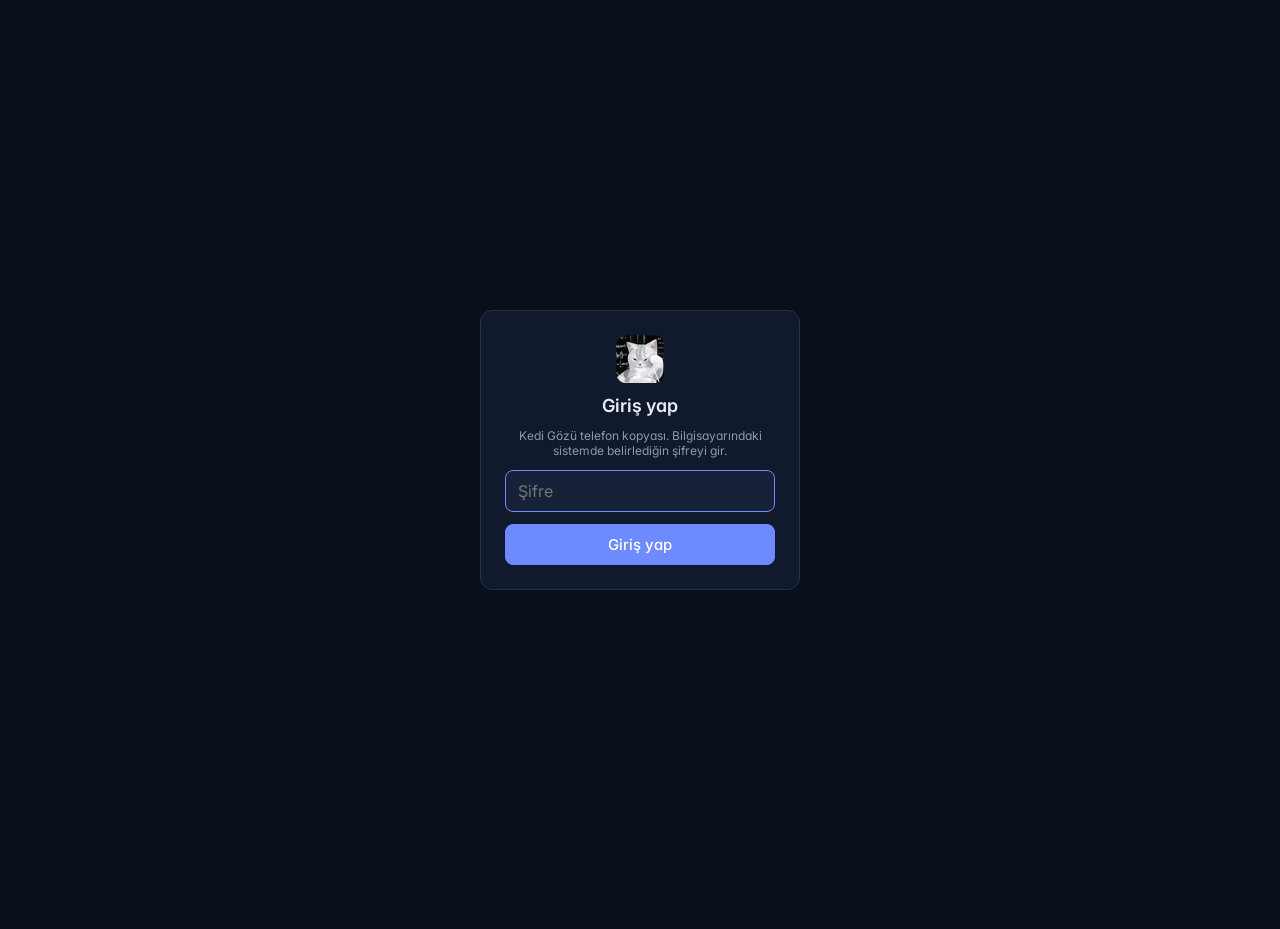
<file: index.html>
<!doctype html>
<html lang="tr">
<head>
  <meta charset="utf-8">
  <script>
    // Site Hesap sayfasından açılır (kullanıcının isteği, 16 Kasım 2026): kök adres (/ ya da telefonda /kedigozu/) Hesap'a
    // gider; Panel'e menüdeki "index.html" bağlantısıyla gelinir.
    if (location.pathname.endsWith("/")) location.replace("hesap.html" + location.search + location.hash);
  </script>
  <meta name="viewport" content="width=device-width, initial-scale=1">
  <title>Kedi Gözü</title>
  <link rel="icon" href="logo-64.png">
  <link rel="apple-touch-icon" href="logo.png">
  <link rel="preconnect" href="https://fonts.googleapis.com">
  <link rel="preconnect" href="https://fonts.gstatic.com" crossorigin>
  <link href="https://fonts.googleapis.com/css2?family=Inter:wght@400;500;600;700;800&family=JetBrains+Mono:wght@500;600&display=swap" rel="stylesheet">
  <link rel="stylesheet" href="stil.css?v=fe78b5ed40">
</head>
<body>
  <header class="ust">
    <a href="hesap.html" class="logo"><img src="logo-64.png" alt="" class="logo-resim">Kedi <span>Gözü</span></a>
    <a href="hesap.html" class="menu">Hesap</a>
    <a href="index.html" class="menu secili">Panel</a>
    <a href="bildirim.html" class="menu">Bildirim</a>
    <a href="takvim.html" class="menu">Takvim</a>
    <a href="gostergeler.html" class="menu">Göstergeler</a>
    <a href="sirala.html" class="menu">Sıralama</a>
    <a href="dogruluk.html" class="menu">Doğruluk</a>
    <span class="bosluk"></span>
    <span id="zamanlayici" class="soluk kucuk"></span>
    <button id="yenile" title="4 saatlik/günlük mumları ve sinyalleri şimdi güncelle">Fiyatları güncelle</button>
  </header>

  <main class="renkli-tema">
    <section data-renk="camgobegi">
      <h2>Piyasa</h2>
      <div id="endeksler" class="kartlar"></div>
    </section>

    <section data-renk="kehribar">
      <h2>Piyasa rüzgârı</h2>
      <div class="gundem">
        <div class="kart" id="ruzgar-karti"><p class="soluk">Yükleniyor…</p></div>
        <div class="kart" id="ekonomist-karti"></div>
      </div>
      <div id="kural-kitabi"></div>
    </section>

    <section data-renk="pembe">
      <div class="bolum-baslik">
        <h2>Piyasa gündemi</h2>
        <span id="gemini-durum" class="soluk kucuk"></span>
      </div>
      <div class="gundem">
        <div class="kart" id="piyasa-puani"><p class="soluk">Yükleniyor…</p></div>
        <div class="kart" id="sektor-puanlari"></div>
      </div>
      <div class="kart olay-listesi" id="piyasa-olaylari"></div>
      <div id="kurum-tahminleri"></div>
    </section>

    <section data-renk="turkuaz">
      <h2>Sektör endeksleri</h2>
      <div class="tablo-kutu">
        <table>
          <thead>
            <tr>
              <th>Endeks</th><th class="sag">Değer</th><th class="sag">Günlük</th>
              <th>4 saatlik</th><th>Günlük sinyal</th><th class="soluk">Son bar</th>
            </tr>
          </thead>
          <tbody id="sektorler"><tr><td colspan="6" class="soluk">Yükleniyor…</td></tr></tbody>
        </table>
      </div>
    </section>

    <section data-renk="vurgu">
      <div class="bolum-baslik">
        <h2>Takip listem <span id="takip-sayi" class="takip-sayi"></span></h2>
        <form id="ekle-form" class="ekle" autocomplete="off">
          <input id="ekle-kutu" list="evren-listesi" placeholder="XU100 hissesi ekle (ör. TUPRS)" maxlength="8">
          <datalist id="evren-listesi"></datalist>
          <button type="submit">Ekle</button>
        </form>
      </div>
      <p id="ekle-mesaj" class="not"></p>
      <div class="tablo-kutu">
        <table>
          <thead>
            <tr>
              <th>Hisse</th><th>Grup</th><th class="sag">Fiyat</th><th class="sag">Günlük</th>
              <th title="Liste bu sinyale göre sıralı: GÜÇLÜ AL en üstte, GÜÇLÜ SAT en altta; eşitse günlük sinyale bakılır">4 saatlik ▾</th><th>Günlük sinyal</th>
              <th title="Kedi Gözü uyarlanmış sinyali (4 saatlik / günlük); * güven düşük">Uyarlanmış</th>
              <th title="Gösterge konseyi (4 saatlik / günlük): rozet Kedi Gözü puanı (bu hissede geçmişte en isabetli 5 göstergenin oyu), sayılar bütün göstergelerden kaçının AL / SAT dediği">Konsey</th>
              <th class="sag" title="Fiyatın altındaki en yakın destek (D1) ve şimdiki fiyata uzaklığı; altında bir sonraki destek (D2). Üstüne gelince 3 destek ve güç puanları">Destek</th>
              <th class="sag" title="Fiyatın üstündeki en yakın direnç (R1) ve şimdiki fiyata uzaklığı; altında bir sonraki direnç (R2). Üstüne gelince 3 direnç ve güç puanları">Direnç</th>
              <th></th>
            </tr>
          </thead>
          <tbody id="liste"><tr><td colspan="11" class="soluk">Yükleniyor…</td></tr></tbody>
        </table>
      </div>
    </section>
  </main>

  <footer>
    Sinyaller TradingView Teknik Derecelendirme yöntemiyle hesaplanır (15 hareketli ortalama + 11 osilatör).
    Haber puanları KAP bildirimleri ve haberlerden kural tablosu ve Gemini ile üretilir; "*" işaretli puan geçicidir.
    Fiyat verisi yaklaşık 15 dakika gecikmelidir. Yalnızca kişisel kullanım içindir; yatırım tavsiyesi değildir.
  </footer>

  <script src="yayin-bilgi.js?v=fe78b5ed40"></script>
  <script src="yayin.js?v=fe78b5ed40"></script>
  <script src="ortak.js?v=fe78b5ed40"></script>
  <script src="gundem.js?v=fe78b5ed40"></script>
  <script src="ruzgar.js?v=fe78b5ed40"></script>
  <script src="ana.js?v=fe78b5ed40"></script>
</body>
</html>
</file>
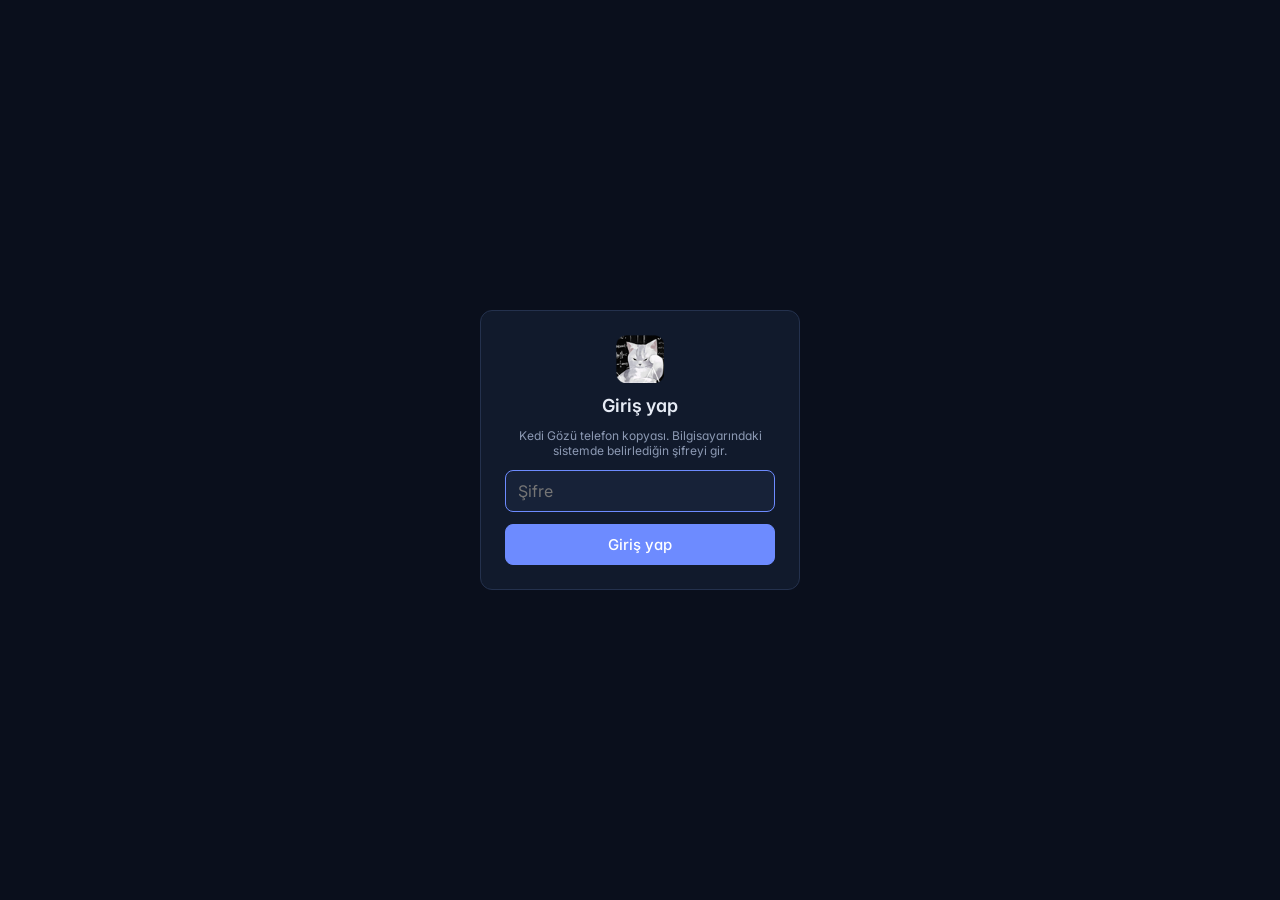
<file: bildirim.html>
<!doctype html>
<html lang="tr">
<head>
  <meta charset="utf-8">
  <meta name="viewport" content="width=device-width, initial-scale=1">
  <title>Bildirim · Kedi Gözü</title>
  <link rel="icon" href="logo-64.png">
  <link rel="apple-touch-icon" href="logo.png">
  <link rel="preconnect" href="https://fonts.googleapis.com">
  <link rel="preconnect" href="https://fonts.gstatic.com" crossorigin>
  <link href="https://fonts.googleapis.com/css2?family=Inter:wght@400;500;600;700;800&family=JetBrains+Mono:wght@500;600&display=swap" rel="stylesheet">
  <link rel="stylesheet" href="stil.css?v=fe78b5ed40">
</head>
<body>
  <header class="ust">
    <a href="hesap.html" class="logo"><img src="logo-64.png" alt="" class="logo-resim">Kedi <span>Gözü</span></a>
    <a href="hesap.html" class="menu">Hesap</a>
    <a href="index.html" class="menu">Panel</a>
    <a href="bildirim.html" class="menu secili">Bildirim</a>
    <a href="takvim.html" class="menu">Takvim</a>
    <a href="gostergeler.html" class="menu">Göstergeler</a>
    <a href="sirala.html" class="menu">Sıralama</a>
    <a href="dogruluk.html" class="menu">Doğruluk</a>
    <span class="bosluk"></span>
  </header>

  <main class="renkli-tema bildirim-sayfa">
    <section class="alarm-hero">
      <div class="alarm-hero-ust">
        <div>
          <div class="alarm-ust-etiket"><span class="zil">🔔</span> Fiyat alarmı</div>
          <h1>Fiyat gelince haber verelim</h1>
          <p class="soluk">Koşul gerçekleşince Telegram'a <b>1 saat arayla iki ileti</b> gelir: hisse, değdiği fiyat, ±% değişim ve saat.</p>
        </div>
        <div class="alarm-sayaclar">
          <div class="sayac"><b id="sayac-aktif">–</b><span>aktif</span></div>
          <div class="sayac"><b id="sayac-bugun">–</b><span>bugün tetiklenen</span></div>
        </div>
      </div>

      <form id="alarm-form" class="alarm-formu" autocomplete="off">
        <div class="alan">
          <label for="alarm-kod">Hisse</label>
          <input id="alarm-kod" list="alarm-evren" placeholder="ör. THYAO" maxlength="8" required>
          <datalist id="alarm-evren"></datalist>
        </div>
        <div class="alan">
          <span class="alan-ad">Alarm türü</span>
          <div class="secmeli" role="radiogroup" aria-label="Alarm türü">
            <button type="button" role="radio" data-tur="hedef" class="secili" aria-checked="true">Fiyata gelince</button>
            <button type="button" role="radio" data-tur="bant" aria-checked="false">± % yaklaşınca</button>
          </div>
        </div>
        <div class="alan">
          <label for="alarm-fiyat">Fiyat</label>
          <div class="ekli-girdi"><input id="alarm-fiyat" inputmode="decimal" placeholder="320,50" required><span>TL</span></div>
        </div>
        <div class="alan alan-yuzde" hidden>
          <label for="alarm-yuzde">Yakınlık</label>
          <div class="ekli-girdi"><span>±</span><input id="alarm-yuzde" inputmode="decimal" placeholder="5"><span>%</span></div>
        </div>
        <button type="submit" class="ana-dugme">Alarm kur</button>
      </form>
      <div id="alarm-onizleme" class="alarm-onizleme" hidden></div>
      <p id="alarm-mesaj" class="alarm-mesaj" role="status"></p>
      <p class="not statik-not">Telefonda yalnız liste görünür; alarm kurmak ve silmek bilgisayardaki sitede.</p>
    </section>

    <section data-renk="turkuaz">
      <h2>Aktif alarmlar <span id="aktif-sayi" class="takip-sayi"></span></h2>
      <div id="aktif" class="alarm-izgara"><div class="alarm-bos">Yükleniyor…</div></div>
      <p id="kontrol-notu" class="not"></p>
    </section>

    <section data-renk="gri">
      <h2>Tetiklenenler</h2>
      <div id="tetiklenen" class="alarm-cizelge"></div>
    </section>
  </main>

  <footer>Yalnızca kişisel kullanım içindir; yatırım tavsiyesi değildir.</footer>

  <script src="yayin-bilgi.js?v=fe78b5ed40"></script>
  <script src="yayin.js?v=fe78b5ed40"></script>
  <script src="ortak.js?v=fe78b5ed40"></script>
  <script src="bildirim.js?v=fe78b5ed40"></script>
</body>
</html>
</file>
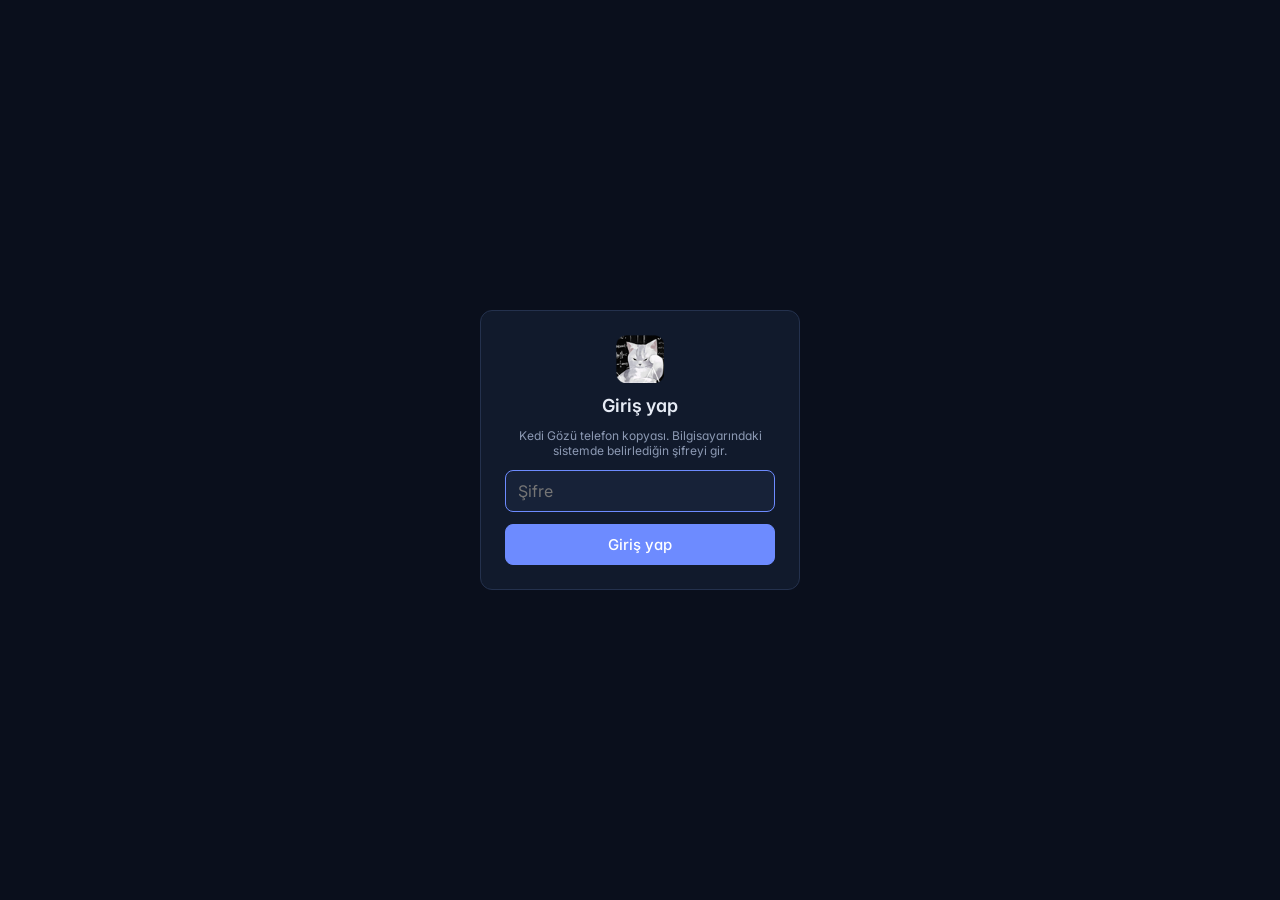
<file: dogruluk.html>
<!doctype html>
<html lang="tr">
<head>
  <meta charset="utf-8">
  <meta name="viewport" content="width=device-width, initial-scale=1">
  <title>Doğruluk · Kedi Gözü</title>
  <link rel="icon" href="logo-64.png">
  <link rel="apple-touch-icon" href="logo.png">
  <link rel="preconnect" href="https://fonts.googleapis.com">
  <link rel="preconnect" href="https://fonts.gstatic.com" crossorigin>
  <link href="https://fonts.googleapis.com/css2?family=Inter:wght@400;500;600;700;800&family=JetBrains+Mono:wght@500;600&display=swap" rel="stylesheet">
  <link rel="stylesheet" href="stil.css?v=fe78b5ed40">
</head>
<body>
  <header class="ust">
    <a href="hesap.html" class="logo"><img src="logo-64.png" alt="" class="logo-resim">Kedi <span>Gözü</span></a>
    <a href="hesap.html" class="menu">Hesap</a>
    <a href="index.html" class="menu">Panel</a>
    <a href="bildirim.html" class="menu">Bildirim</a>
    <a href="takvim.html" class="menu">Takvim</a>
    <a href="gostergeler.html" class="menu">Göstergeler</a>
    <a href="sirala.html" class="menu">Sıralama</a>
    <a href="dogruluk.html" class="menu secili">Doğruluk</a>
    <span class="bosluk"></span>
  </header>

  <main class="renkli-tema">
    <section data-renk="camgobegi">
      <div class="bolum-baslik">
        <h2>Sistemin doğruluğu</h2>
        <div class="arac-cubugu" style="margin:0">
          <button id="kontrol-et" class="birincil" title="Bütün veriyi, göstergeleri, sinyalleri, değerlemeyi ve işleri şimdi denetle">Şimdi kontrol et</button>
          <button id="ayrinti" title="Her denetimin bulduğu sorunları ve doğruladığı örnekleri aç">Ayrıntıları göster</button>
        </div>
      </div>
      <p class="not ust-not">Fiyat verisi, 70 gösterge, karne, sinyaller, mali tablolar, değerleme, makro veriler, haber puanları ve
        zamanlanmış işler denetlenir. Denetim her mum turunun sonunda (13:05, 17:05, 18:20) kendiliğinden çalışır. Bozuk fiyat
        serisi bulunursa TradingView'dan baştan çekilir; düzelmezse geçersiz bar silinir.</p>
      <div id="ozet" class="dogruluk-ozet"><p class="soluk">Yükleniyor…</p></div>
      <div id="kontroller"></div>
      <p class="not">Bu sayfa sistemin <b>doğru çalışıp çalışmadığını</b> denetler: veri bozuk mu, hesaplar tutarlı mı, her şey güncel
        mi. Göstergelerin piyasayı ne kadar iyi tahmin ettiği ayrı bir sorudur; onun için <a href="gostergeler.html">Göstergeler</a>
        sayfasındaki karneye bak.</p>
    </section>
    <section data-renk="gri">
      <h2>Zamanlanmış işler</h2>
      <div class="tablo-kutu">
        <table>
          <thead><tr><th>İş</th><th>Durum</th><th>Son çalışma</th><th>Ayrıntı</th></tr></thead>
          <tbody id="isler"><tr><td colspan="4" class="soluk">Yükleniyor…</td></tr></tbody>
        </table>
      </div>
      <p id="tv-ozet" class="not"></p>
    </section>
  </main>

  <footer>Kedi Gözü · kişisel analiz aracı · yatırım tavsiyesi değildir.</footer>
  <script src="yayin-bilgi.js?v=fe78b5ed40"></script>
  <script src="yayin.js?v=fe78b5ed40"></script>
  <script src="ortak.js?v=fe78b5ed40"></script>
  <script src="dogruluk.js?v=fe78b5ed40"></script>
</body>
</html>
</file>
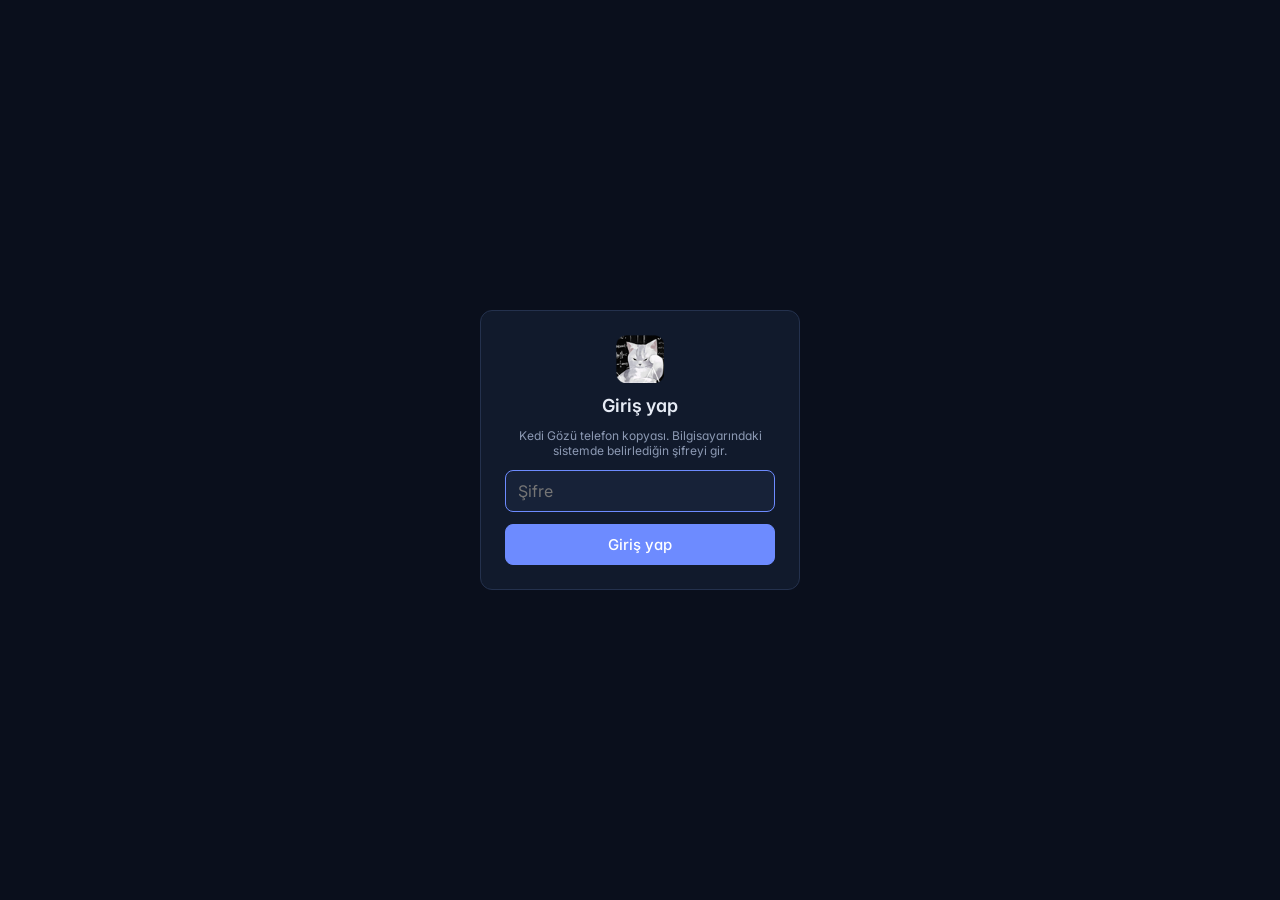
<file: gostergeler.html>
<!doctype html>
<html lang="tr">
<head>
  <meta charset="utf-8">
  <meta name="viewport" content="width=device-width, initial-scale=1">
  <title>Göstergeler · Kedi Gözü</title>
  <link rel="icon" href="logo-64.png">
  <link rel="apple-touch-icon" href="logo.png">
  <link rel="preconnect" href="https://fonts.googleapis.com">
  <link rel="preconnect" href="https://fonts.gstatic.com" crossorigin>
  <link href="https://fonts.googleapis.com/css2?family=Inter:wght@400;500;600;700;800&family=JetBrains+Mono:wght@500;600&display=swap" rel="stylesheet">
  <link rel="stylesheet" href="stil.css?v=fe78b5ed40">
</head>
<body>
  <header class="ust">
    <a href="hesap.html" class="logo"><img src="logo-64.png" alt="" class="logo-resim">Kedi <span>Gözü</span></a>
    <a href="hesap.html" class="menu">Hesap</a>
    <a href="index.html" class="menu">Panel</a>
    <a href="bildirim.html" class="menu">Bildirim</a>
    <a href="takvim.html" class="menu">Takvim</a>
    <a href="gostergeler.html" class="menu secili">Göstergeler</a>
    <a href="sirala.html" class="menu">Sıralama</a>
    <a href="dogruluk.html" class="menu">Doğruluk</a>
    <span class="bosluk"></span>
  </header>

  <main class="renkli-tema">
    <section data-renk="mor">
      <div class="bolum-baslik">
        <h2>Göstergelerin karnesi (takip listesi + XU100/XU030)</h2>
        <div class="arac-cubugu" style="margin:0">
          <button data-kzd="4h" class="secili">4 saatlik</button><button data-kzd="1d">Günlük</button>
        </div>
      </div>
      <h3>Kendini tartma: geçmişte en iyi 5 sonra da iyi mi?</h3>
      <div id="secim-testleri"><p class="soluk">Yükleniyor…</p></div>
      <h3>Göstergelerin bütün serilerdeki ortalama karnesi</h3>
      <div id="karne-genel"></div>
    </section>

    <section data-renk="turkuaz">
      <h2>Eklenti göstergeler</h2>
      <div id="eklentiler"><p class="soluk">Yükleniyor…</p></div>
      <p class="not">gostergeler/ klasörüne bırakılan .py dosyaları bir sonraki mum turunda otomatik kontrol edilir (biçim, boş değer,
        geleceğe bakma) ve geçerse uyarlanmış sinyale ek oy olarak girer. Biçim ve Pine çevirisi: gostergeler/OKUBENI.md.</p>
    </section>

    <section data-renk="camgobegi">
      <div class="bolum-baslik">
        <h2>Gösterge başarısı (takip listesi + XU100/XU030 birlikte)</h2>
        <div class="arac-cubugu" style="margin:0">
          <button data-zd="4h" class="secili">4 saatlik</button><button data-zd="1d">Günlük</button>
          <button data-donem="12ay" class="secili">Son 12 ay</button><button data-donem="3yil">Tüm geçmiş (5 yıl)</button>
        </div>
      </div>
      <div id="basari"></div>
    </section>

    <section data-renk="altin">
      <h2>Ağırlık önerisi</h2>
      <div id="oneri"></div>
    </section>

    <section data-renk="kehribar">
      <h2>Faiz kurallarının sınanması</h2>
      <div id="faiz"></div>
    </section>

    <section data-renk="pembe">
      <h2>Haber puanının sınanması</h2>
      <div id="haber"></div>
    </section>

    <section data-renk="gri">
      <h2>Geri bildirim analizi</h2>
      <div id="geri"></div>
    </section>
  </main>

  <footer>Yalnızca kişisel kullanım içindir; yatırım tavsiyesi değildir. Geçmişteki başarı gelecek için güvence değildir.</footer>

  <script src="yayin-bilgi.js?v=fe78b5ed40"></script>
  <script src="yayin.js?v=fe78b5ed40"></script>
  <script src="ortak.js?v=fe78b5ed40"></script>
  <script src="gostergeler.js?v=fe78b5ed40"></script>
</body>
</html>
</file>
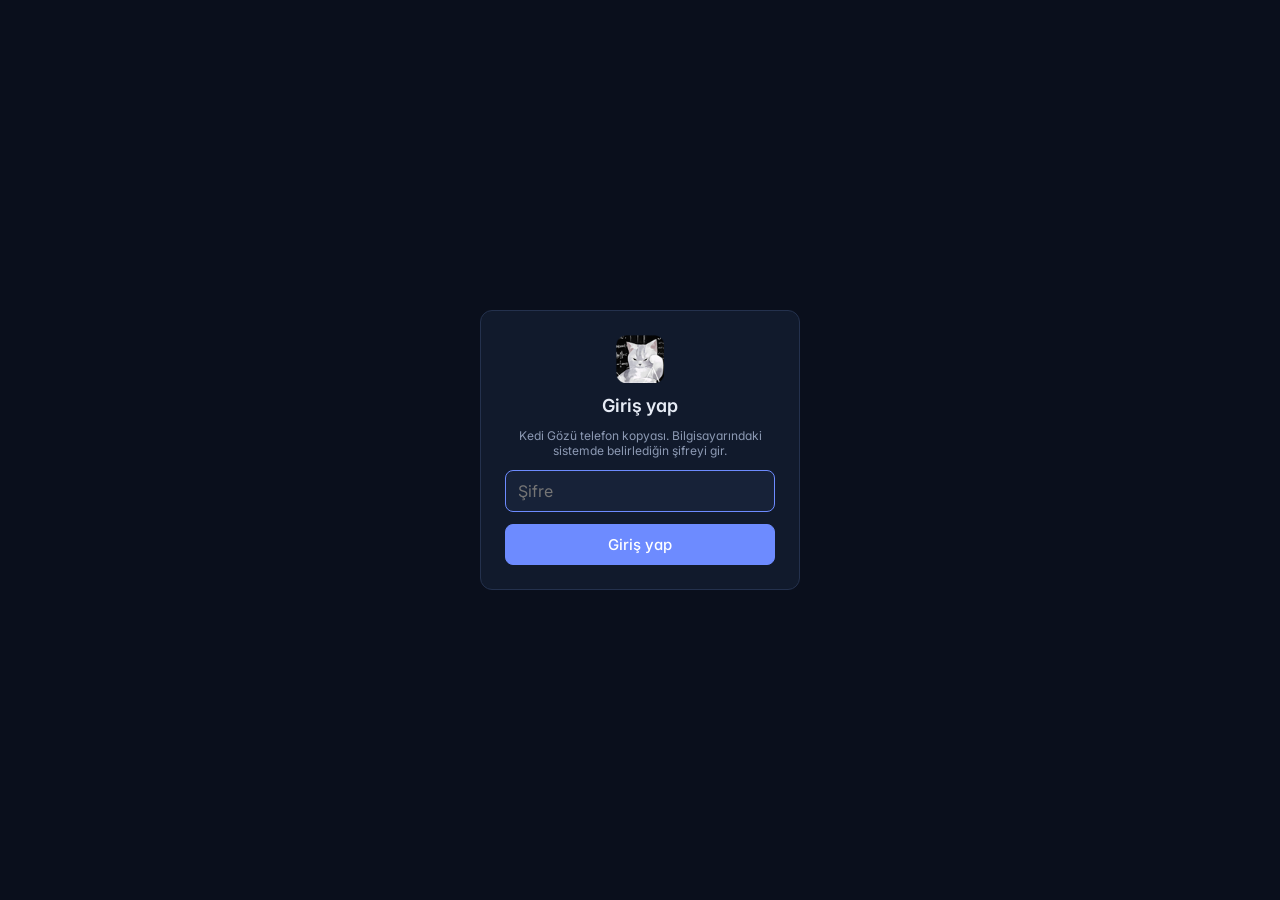
<file: hesap.html>
<!doctype html>
<html lang="tr">
<head>
  <meta charset="utf-8">
  <meta name="viewport" content="width=device-width, initial-scale=1">
  <title>Hesap · Kedi Gözü</title>
  <link rel="icon" href="logo-64.png">
  <link rel="apple-touch-icon" href="logo.png">
  <link rel="preconnect" href="https://fonts.googleapis.com">
  <link rel="preconnect" href="https://fonts.gstatic.com" crossorigin>
  <link href="https://fonts.googleapis.com/css2?family=Inter:wght@400;500;600;700;800&family=JetBrains+Mono:wght@500;600&display=swap" rel="stylesheet">
  <link rel="stylesheet" href="stil.css?v=fe78b5ed40">
</head>
<body>
  <header class="ust">
    <a href="hesap.html" class="logo"><img src="logo-64.png" alt="" class="logo-resim">Kedi <span>Gözü</span></a>
    <a href="hesap.html" class="menu secili">Hesap</a>
    <a href="index.html" class="menu">Panel</a>
    <a href="bildirim.html" class="menu">Bildirim</a>
    <a href="takvim.html" class="menu">Takvim</a>
    <a href="gostergeler.html" class="menu">Göstergeler</a>
    <a href="sirala.html" class="menu">Sıralama</a>
    <a href="dogruluk.html" class="menu">Doğruluk</a>
    <span class="bosluk"></span>
  </header>

  <main class="renkli-tema hesap-renkli">
    <section data-renk="yesil">
      <div id="ozet"><p class="soluk">Yükleniyor…</p></div>
    </section>

    <section data-renk="gok" id="grafik-kutu" hidden>
      <div class="bolum-baslik"><h2>Hesap değeri: ZBJ fonu, BIST 100, BIST 30 ve gölge hesaplarla kıyas</h2></div>
      <div class="kart hesap-grafik-kart">
        <div id="grafik-lejant" class="hesap-lejant"></div>
        <div id="hesap-grafik" class="hesap-grafik"></div>
      </div>
      <div id="bekleyen"></div>
      <p class="not">Kalın yeşil çizgi Kedi Gözü hesabı. Kesikli çizgiler: hesabın ilk emir saatinde aynı parayla endeks alınıp hiç
        satılmasaydı. Noktalı mavi çizgi: para hiç hisseye girmeden ZBJ para piyasası fonunda (stopaj sonrası) bekleseydi. Değerler her günün kapanışında;
        gün bitmediyse son fiyatla.</p>
    </section>

    <section data-renk="mor" id="golge-bolum" hidden>
      <div class="bolum-baslik"><h2>Gölge hesaplar: ek kurallar canlıda işe yarıyor mu?</h2></div>
      <div id="golgeler"></div>
    </section>

    <section data-renk="mor" id="golge-fark-bolum" hidden>
      <div class="bolum-baslik"><h2>Hesaplar nasıl çalışır ve sınama sonuçları</h2></div>
      <div id="golge-farklar"></div>
    </section>
    <section data-renk="altin">
      <div class="bolum-baslik"><h2>Faiz, altın ve piyasa durumu</h2></div>
      <div id="piyasa-durumu"></div>
    </section>


    <section data-renk="gri">
      <div class="bolum-baslik"><h2>Kurallar</h2></div>
      <div id="kurallar"></div>
    </section>
  </main>

  <footer>Kedi Gözü · kişisel analiz aracı · yatırım tavsiyesi değildir.</footer>
  <script src="vendor/lightweight-charts.standalone.production.js?v=fe78b5ed40"></script>
  <script src="yayin-bilgi.js?v=fe78b5ed40"></script>
  <script src="yayin.js?v=fe78b5ed40"></script>
  <script src="ortak.js?v=fe78b5ed40"></script>
  <script src="hesap.js?v=fe78b5ed40"></script>
</body>
</html>
</file>
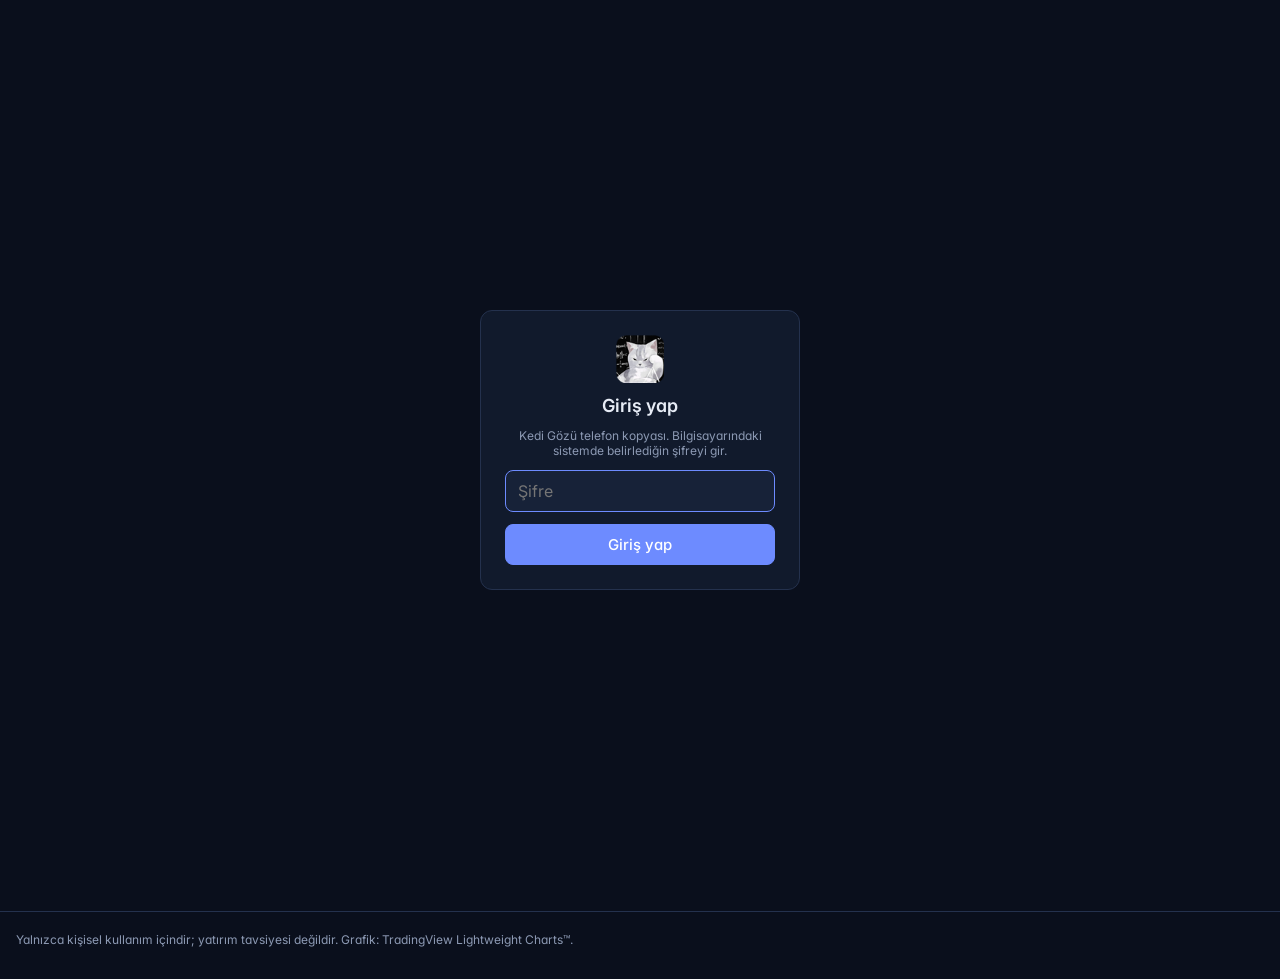
<file: hisse.html>
<!doctype html>
<html lang="tr">
<head>
  <meta charset="utf-8">
  <meta name="viewport" content="width=device-width, initial-scale=1">
  <title>Hisse · Kedi Gözü</title>
  <link rel="icon" href="logo-64.png">
  <link rel="apple-touch-icon" href="logo.png">
  <link rel="preconnect" href="https://fonts.googleapis.com">
  <link rel="preconnect" href="https://fonts.gstatic.com" crossorigin>
  <link href="https://fonts.googleapis.com/css2?family=Inter:wght@400;500;600;700;800&family=JetBrains+Mono:wght@500;600&display=swap" rel="stylesheet">
  <link rel="stylesheet" href="stil.css?v=fe78b5ed40">
</head>
<body>
  <header class="ust">
    <a href="hesap.html" class="logo"><img src="logo-64.png" alt="" class="logo-resim">Kedi <span>Gözü</span></a>
    <a href="hesap.html" class="menu">Hesap</a>
    <a href="index.html" class="soluk">← Takip listesi</a>
    <a href="bildirim.html" class="menu">Bildirim</a>
    <a href="takvim.html" class="menu">Takvim</a>
    <a href="gostergeler.html" class="menu">Göstergeler</a>
    <a href="sirala.html" class="menu">Sıralama</a>
    <a href="dogruluk.html" class="menu">Doğruluk</a>
    <span class="bosluk"></span>
  </header>

  <main class="renkli-tema">
    <div class="baslik-satiri">
      <h1 id="baslik">…</h1>
      <span id="ad" class="soluk"></span>
      <span id="fiyat" class="fiyat"></span>
      <span id="degisim"></span>
      <span id="grup" class="soluk kucuk"></span>
    </div>
    <div id="rozet-satiri" style="margin:-8px 0 12px"></div>
    <div id="veri-uyari" hidden></div>
    <div class="sekme-satiri">
      <nav class="bolum-nav sekme-cubugu" id="bolum-nav" role="tablist">
        <a href="#grafik" data-sekme="grafik" role="tab">Grafik</a>
        <a href="#sinyal" data-sekme="sinyal" role="tab">Sinyal</a>
        <a href="#konsey" data-sekme="konsey" role="tab">Konsey</a>
        <a href="#durustluk" data-sekme="durustluk" role="tab">Dürüstlük</a>
        <a href="#basari" data-sekme="basari" role="tab">Başarı</a>
        <a href="#seviyeler" data-sekme="seviyeler" role="tab">Seviyeler</a>
        <a href="#deger" data-sekme="deger" role="tab">Değerleme</a>
        <a href="#haber" data-sekme="haber" role="tab">Haberler</a>
        <a href="#mali" data-sekme="mali" role="tab">Mali tablolar</a>
      </nav>
      <div class="arac-cubugu zd-secici" style="margin:0" title="Grafik, sinyal, konsey ve başarı bu zaman dilimine göre">
        <button data-zd="4h" class="secili">4 saatlik</button>
        <button data-zd="1d">Günlük</button>
      </div>
    </div>

    <div class="sekme-icerik" data-sekme="grafik" role="tabpanel">
    <div class="arac-cubugu">
      <label title="TradingView sinyalinin AL ya da SAT'a döndüğü barlar"><input type="checkbox" id="oklar" checked> AL/SAT okları</label>
      <label title="Kedi Gözü puanının AL ya da SAT'a döndüğü barlar: yeşil Kedi G. AL, kırmızı Kedi G. SAT"><input type="checkbox" id="kedi-isaret" checked> <span class="arti">Kedi G.</span> işaretleri</label>
      <label title="Etkisi olan KAP bildirimleri (K) ve haberler (H); yeşil olumlu, kırmızı olumsuz"><input type="checkbox" id="haber-isaret" checked> Haber işaretleri</label>
      <label title="Fiyata en yakın 3 destek (D) ve 3 direnç (R); sayı güç puanı"><input type="checkbox" id="seviye-isaret" checked> Destek/direnç</label>
      <label>Pivot <select id="pivot-secim"><option value="">yok</option><option value="pivot_gunluk">günlük</option><option value="pivot_haftalik">haftalık</option></select></label>
      <label>Alt panel <select id="alt-panel"><option value="tv">TradingView puanı</option><option value="kedi">Kedi Gözü puanı</option><option value="uyarlanmis">Uyarlanmış puan</option></select></label>
      <span class="soluk kucuk" id="bar-bilgi"></span>
    </div>
    <div id="grafik"></div>
    <p class="not">Alt panel: seçilen puan (−1 … +1; uyarlanmışta gri bar "güven düşük"). "AL" / "SAT" okları TradingView sinyalinin,
      "Kedi G. AL" (yeşil) / "Kedi G. SAT" (kırmızı) okları Kedi Gözü puanının AL ya da SAT'a döndüğü barları gösterir. Sarı kareler senin işaretlerin.</p>

    <section id="geri-bolum" data-renk="pembe">
      <div class="bolum-baslik">
        <h2>Geri bildirim: grafikte işaretle</h2>
        <span class="ekle">
          <select id="etiket-turu"><option value="dip">Gerçek dip</option><option value="tepe">Gerçek tepe</option>
            <option value="yanlis_al">Yanlış AL</option><option value="yanlis_sat">Yanlış SAT</option></select>
          <input id="etiket-not" placeholder="Not (isteğe bağlı)" maxlength="300" style="width:180px">
          <button id="isaretle">Grafikte işaretle</button>
        </span>
      </div>
      <p class="not" id="etiket-mesaj">İşaretler ağırlıkları doğrudan değiştirmez: hangi göstergenin o olayı erken yakaladığını ölçmek
        için etiket olarak kullanılır (Göstergeler sayfası).</p>
      <div id="etiket-listesi"></div>
    </section>
    </div>

    <div class="sekme-icerik" data-sekme="sinyal" role="tabpanel">
    <section id="olasilik-bolum" data-renk="vurgu" hidden>
      <h2>Bu AL'ın başarı olasılığı</h2>
      <div id="olasilik"></div>
    </section>
    <section id="baglam-bolum" data-renk="vurgu" hidden>
      <h2>Bağlam ve risk</h2>
      <div id="baglam"></div>
    </section>
    <section id="sira-bolum" data-renk="vurgu" hidden>
      <h2>XU100 içindeki sırası</h2>
      <div id="sira"></div>
    </section>
    <div class="yerlesim">
      <section class="kart derece-kart" id="derece-4h" data-renk="turkuaz"></section>
      <section class="kart derece-kart" id="derece-1d" data-renk="turkuaz"></section>
    </div>
    <div class="yerlesim">
      <section class="kart derece-kart" id="uyarlanmis-4h" data-renk="vurgu"></section>
      <section class="kart derece-kart" id="uyarlanmis-1d" data-renk="vurgu"></section>
    </div>

    <section id="gosterge-bolum" data-renk="turkuaz" style="margin-top:16px">
      <h2 id="tablo-baslik">Göstergeler</h2>
      <div class="tablo-kutu">
        <table>
          <thead><tr><th>Gösterge</th><th>Grup</th><th class="sag">Değer</th><th>Oy</th></tr></thead>
          <tbody id="gostergeler"></tbody>
        </table>
      </div>
      <p class="not">
        Hareketli ortalamalarda fiyat ortalamanın üstündeyse AL, altındaysa SAT. Osilatörlerin kuralları TradingView'ın
        Teknik Derecelendirme kurallarıyla aynıdır (ör. RSI 30'un altında ve yükseliyorsa AL). Genel puan iki grubun
        ortalamasıdır: 0,5'in üstü GÜÇLÜ AL, 0,1'in üstü AL, −0,1 ile 0,1 arası TUT.
      </p>
    </section>
    </div>

    <div class="sekme-icerik" data-sekme="konsey" role="tabpanel">
    <section id="konsey-bolum" data-renk="mor">
      <h2 id="konsey-baslik">Gösterge konseyi</h2>
      <div id="konsey"><p class="soluk">Yükleniyor…</p></div>
    </section>
    </div>

    <div class="sekme-icerik" data-sekme="durustluk" role="tabpanel">
    <section id="durustluk-bolum" data-renk="kehribar">
      <h2>Dürüstlük: sinyaller bu hissede geçmişte doğru çıktı mı?</h2>
      <div id="durustluk"><p class="soluk">Yükleniyor…</p></div>
    </section>
    </div>

    <div class="sekme-icerik" data-sekme="basari" role="tabpanel">
    <section id="basari-bolum" data-renk="camgobegi">
      <h2>Bu hissede gösterge başarısı</h2>
      <div id="basari"><p class="soluk">Yükleniyor…</p></div>
    </section>
    </div>

    <div class="sekme-icerik" data-sekme="seviyeler" role="tabpanel">
    <div class="yerlesim">
      <section class="kart" id="seviyeler-bolum" data-renk="turkuaz" style="margin:0">
        <h2>Destek ve direnç</h2>
        <div id="seviyeler"><p class="soluk">Yükleniyor…</p></div>
      </section>
      <section class="kart" id="temettu-bolum" data-renk="yesil" style="margin:0">
        <h2>Temettü</h2>
        <div id="temettu"><p class="soluk">Yükleniyor…</p></div>
      </section>
    </div>
    </div>

    <div class="sekme-icerik" data-sekme="deger" role="tabpanel">
    <section id="deger-bolum" data-renk="altin">
      <h2>Değerleme</h2>
      <div id="deger"><p class="soluk">Yükleniyor…</p></div>
    </section>
    </div>

    <div class="sekme-icerik" data-sekme="haber" role="tabpanel">
    <section id="haber-bolum" data-renk="pembe">
      <h2>Haberler ve KAP</h2>
      <div class="kartlar" id="haber-kartlar"><p class="soluk">Yükleniyor…</p></div>
      <p class="kucuk" id="haber-isabet" hidden></p>
      <p class="not" id="dil-modelsiz" hidden>* Geçici puan: bazı olaylar Gemini değerlendirmesini bekliyor; şimdilik
        yalnızca kural tablosuyla puanlandı. Değerlendirme gelince puan kendiliğinden güncellenir.</p>
      <h3>Puanı oluşturan en etkili olaylar</h3>
      <div id="etkili-olaylar"></div>
      <div class="bolum-baslik" style="margin-top:18px">
        <h3 style="margin:0">Olaylar</h3>
        <span><span class="soluk kucuk" id="olay-sayaci"></span> <button id="olay-filtre">Rutin ve elenenler dahil tümü</button></span>
      </div>
      <div class="tablo-kutu">
        <table class="olay-tablosu">
          <thead><tr><th>Zaman</th><th></th><th>Başlık ve gerekçe</th><th>Kaynak</th><th>Tür</th><th>Durum</th></tr></thead>
          <tbody id="olaylar"></tbody>
        </table>
      </div>
      <p class="not">Haber puanı = 50 + 50 × tanh(k × Σ katkı). Katkı = yön × büyüklük × kesinlik × kaynak güveni (KAP 1,
        ajans 0,7, diğer 0,4) × zamanla sönüm (KAP 5, haber 2 iş günü yarı ömür). Aynı olayı veren haberler tek olay sayılır.</p>
    </section>
    <section id="kap-etki-bolum" data-renk="pembe" hidden>
      <h2>KAP olaylarından sonra ne oldu?</h2>
      <div id="kap-etki"></div>
    </section>
    </div>

    <div class="sekme-icerik" data-sekme="mali" role="tabpanel">
    <section id="bilanco-bolum" data-renk="gok" hidden>
      <h2>Son bilanço beklentiden ne kadar farklı?</h2>
      <div id="bilanco"></div>
    </section>
    <section id="mali-bolum" data-renk="gok" hidden>
      <div class="bolum-baslik">
        <h2>Mali tablolar</h2>
        <div class="arac-cubugu" style="margin:0">
          <button data-gorunum="nominal">Nominal</button>
          <button data-gorunum="reel" title="Tutarlar son TÜFE ayının TL'sine taşınır; çeyrekler TMS 29 kuralıyla ayrıştırılır">Enflasyon düzeltmeli</button>
        </div>
      </div>
      <div id="mali"><p class="soluk">Yükleniyor…</p></div>
    </section>
    </div>

  </main>

  <footer>Yalnızca kişisel kullanım içindir; yatırım tavsiyesi değildir. Grafik: TradingView Lightweight Charts™.</footer>

  <script src="vendor/lightweight-charts.standalone.production.js?v=fe78b5ed40"></script>
  <script src="yayin-bilgi.js?v=fe78b5ed40"></script>
  <script src="yayin.js?v=fe78b5ed40"></script>
  <script src="ortak.js?v=fe78b5ed40"></script>
  <script src="mali.js?v=fe78b5ed40"></script>
  <script src="haber.js?v=fe78b5ed40"></script>
  <script src="deger.js?v=fe78b5ed40"></script>
  <script src="seviye.js?v=fe78b5ed40"></script>
  <script src="hisse.js?v=fe78b5ed40"></script>
  <script src="analiz.js?v=fe78b5ed40"></script>
  <script src="konsey.js?v=fe78b5ed40"></script>
</body>
</html>
</file>
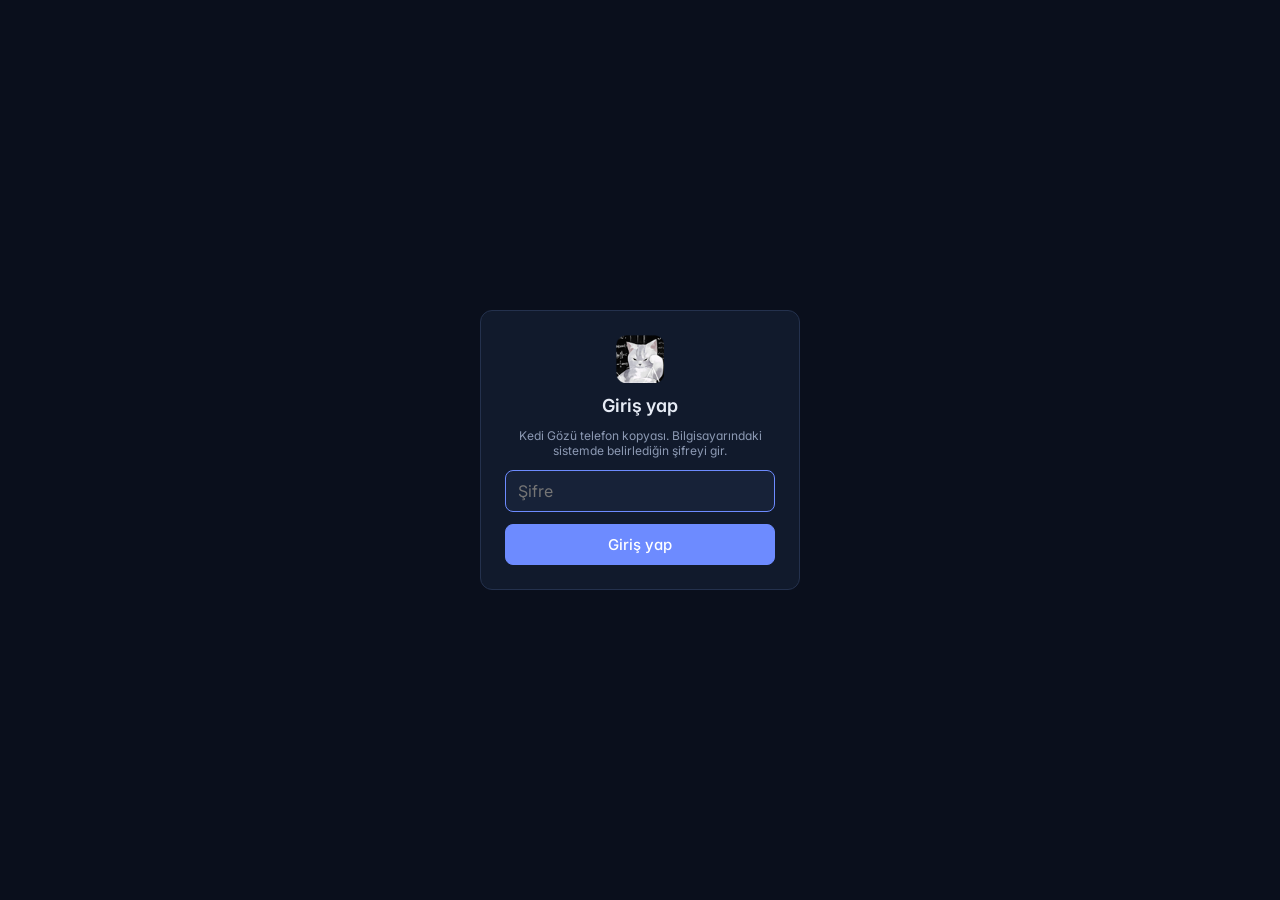
<file: sirala.html>
<!doctype html>
<html lang="tr">
<head>
  <meta charset="utf-8">
  <meta name="viewport" content="width=device-width, initial-scale=1">
  <title>Sıralama · Kedi Gözü</title>
  <link rel="icon" href="logo-64.png">
  <link rel="apple-touch-icon" href="logo.png">
  <link rel="preconnect" href="https://fonts.googleapis.com">
  <link rel="preconnect" href="https://fonts.gstatic.com" crossorigin>
  <link href="https://fonts.googleapis.com/css2?family=Inter:wght@400;500;600;700;800&family=JetBrains+Mono:wght@500;600&display=swap" rel="stylesheet">
  <link rel="stylesheet" href="stil.css?v=fe78b5ed40">
</head>
<body>
  <header class="ust">
    <a href="hesap.html" class="logo"><img src="logo-64.png" alt="" class="logo-resim">Kedi <span>Gözü</span></a>
    <a href="hesap.html" class="menu">Hesap</a>
    <a href="index.html" class="menu">Panel</a>
    <a href="bildirim.html" class="menu">Bildirim</a>
    <a href="takvim.html" class="menu">Takvim</a>
    <a href="gostergeler.html" class="menu">Göstergeler</a>
    <a href="sirala.html" class="menu secili">Sıralama</a>
    <a href="dogruluk.html" class="menu">Doğruluk</a>
    <span class="bosluk"></span>
  </header>

  <main class="renkli-tema">
    <section data-renk="vurgu">
      <div class="bolum-baslik">
        <h2>XU100 sıralaması: hangi hisse diğerlerinden iyi gidebilir?</h2>
        <div class="arac-cubugu" style="margin:0"><label><input type="checkbox" id="yalniz-takip"> Yalnızca takip listem</label></div>
      </div>
      <p class="not ust-not">AL/SAT piyasanın yönünü tahmin etmeye çalışır. Bu sayfa başka bir soru sorar: XU100'deki hisseler
        birbirine göre nasıl sıralanıyor? Puan dört etkenden gelir; her etkenin geçmişte işe yarayıp yaramadığı aşağıda ölçülür ve
        ağırlığı buna göre verilir. Bu sıralama bir alım listesi değil, bir başlangıç noktasıdır.</p>
      <div id="sinama"><p class="soluk">Yükleniyor…</p></div>
      <div id="siralama"></div>
    </section>
  </main>

  <footer>Kedi Gözü · kişisel analiz aracı · yatırım tavsiyesi değildir.</footer>
  <script src="yayin-bilgi.js?v=fe78b5ed40"></script>
  <script src="yayin.js?v=fe78b5ed40"></script>
  <script src="ortak.js?v=fe78b5ed40"></script>
  <script src="sirala.js?v=fe78b5ed40"></script>
</body>
</html>
</file>
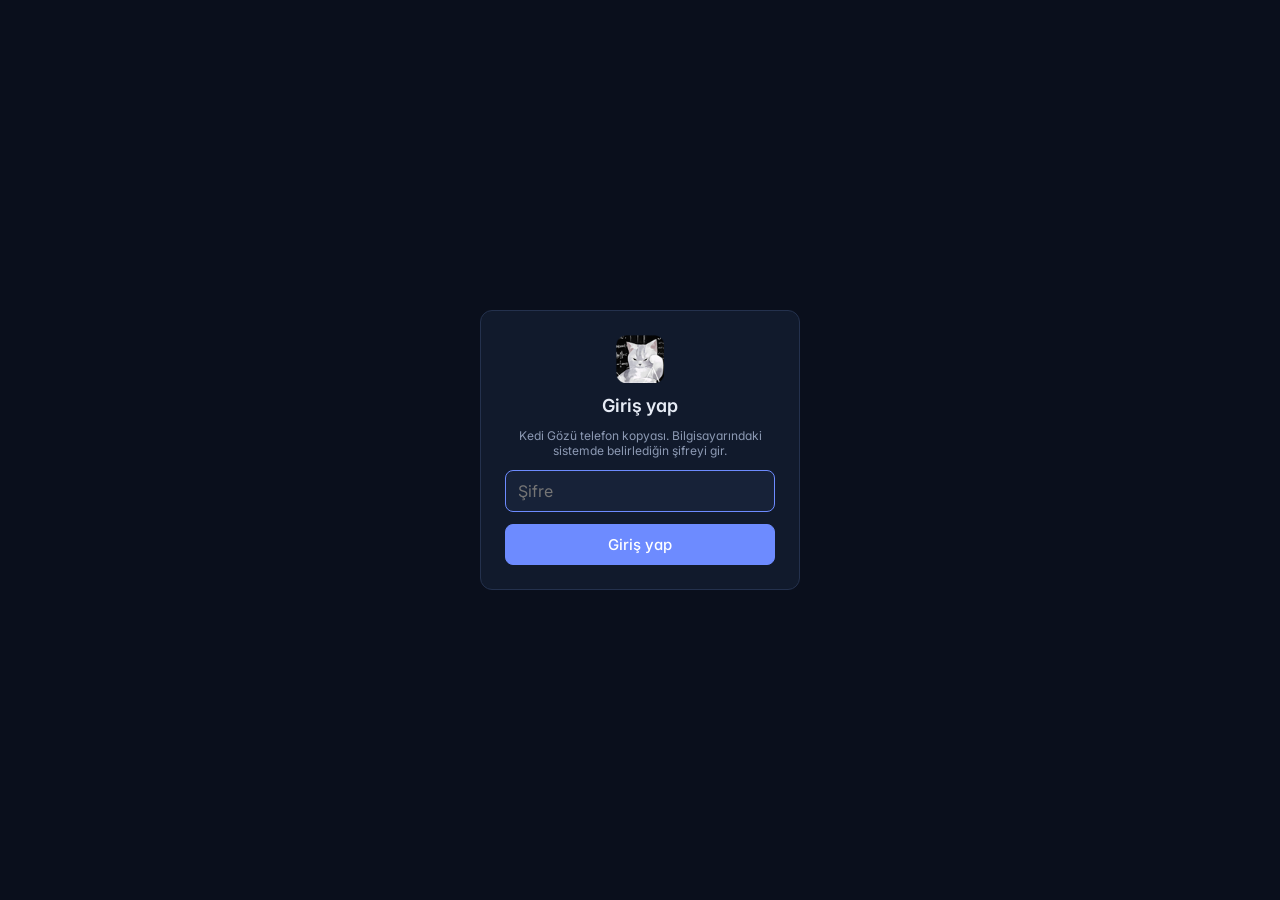
<file: takvim.html>
<!doctype html>
<html lang="tr">
<head>
  <meta charset="utf-8">
  <meta name="viewport" content="width=device-width, initial-scale=1">
  <title>Takvim · Kedi Gözü</title>
  <link rel="icon" href="logo-64.png">
  <link rel="apple-touch-icon" href="logo.png">
  <link rel="preconnect" href="https://fonts.googleapis.com">
  <link rel="preconnect" href="https://fonts.gstatic.com" crossorigin>
  <link href="https://fonts.googleapis.com/css2?family=Inter:wght@400;500;600;700;800&family=JetBrains+Mono:wght@500;600&display=swap" rel="stylesheet">
  <link rel="stylesheet" href="stil.css?v=fe78b5ed40">
</head>
<body>
  <header class="ust">
    <a href="hesap.html" class="logo"><img src="logo-64.png" alt="" class="logo-resim">Kedi <span>Gözü</span></a>
    <a href="hesap.html" class="menu">Hesap</a>
    <a href="index.html" class="menu">Panel</a>
    <a href="bildirim.html" class="menu">Bildirim</a>
    <a href="takvim.html" class="menu secili">Takvim</a>
    <a href="gostergeler.html" class="menu">Göstergeler</a>
    <a href="sirala.html" class="menu">Sıralama</a>
    <a href="dogruluk.html" class="menu">Doğruluk</a>
    <span class="bosluk"></span>
  </header>

  <main class="renkli-tema">
    <section data-renk="kehribar">
      <div class="bolum-baslik">
        <h2>Yaklaşan tarihler</h2>
        <div class="arac-cubugu" style="margin:0">
          <button data-gun="30">30 gün</button>
          <button data-gun="120" class="secili">4 ay</button>
          <button data-gun="366">1 yıl</button>
        </div>
      </div>
      <div class="tablo-kutu">
        <table class="olay-tablosu">
          <thead><tr><th>Tarih</th><th class="sag">Kalan</th><th>Hisse</th><th>Tür</th><th>Olay</th><th>Ayrıntı</th></tr></thead>
          <tbody id="olaylar"><tr><td colspan="6" class="soluk">Yükleniyor…</td></tr></tbody>
        </table>
      </div>
      <p class="not">
        Bilanço: KAP Beklenen Bildirimler'deki yasal son gün (SPK II-14.1: ara dönem 30 gün, konsolide 40; yıllık 60, konsolide 70).
        Son 7 gün kırmızıdır; rapor açıklanınca listeden düşer ve mali tablolar aynı haber turunda yenilenir.
        Temettü: KAP kâr payı bildirimindeki hak kullanım tarihi (teklif edilen ya da genel kurulda kesinleşen).
      </p>
    </section>

    <section data-renk="kehribar">
      <h2>Takip listesi rozetleri</h2>
      <div class="tablo-kutu">
        <table>
          <thead><tr><th>Hisse</th><th>Bilanço</th><th>Temettü</th><th>Tedbir</th></tr></thead>
          <tbody id="rozetler"></tbody>
        </table>
      </div>
    </section>
  </main>

  <footer>Yalnızca kişisel kullanım içindir; yatırım tavsiyesi değildir.</footer>

  <script src="yayin-bilgi.js?v=fe78b5ed40"></script>
  <script src="yayin.js?v=fe78b5ed40"></script>
  <script src="ortak.js?v=fe78b5ed40"></script>
  <script src="takvim.js?v=fe78b5ed40"></script>
</body>
</html>
</file>
<file: stil.css>
:root {
  /* Zemin ve yüzeyler: lacivert, katmanlar açıldıkça yükselir */
  --zemin: #0a0f1c;
  --panel: #111a2c;
  --panel-2: #172238;
  --panel-3: #1d2a44;
  --cizgi: #24314d;
  --cizgi-acik: #33446a;
  --yazi: #e7ecf6;
  --soluk: #8c99b3;
  /* Marka ve bölüm renkleri */
  --vurgu: #6d8bff;
  --vurgu-2: #a78bfa;
  --mor: #a78bfa;
  --turkuaz: #2dd4bf;
  --camgobegi: #38bdf8;
  --gok: #60a5fa;
  --altin: #f5b83d;
  --kehribar: #fb923c;
  --pembe: #f472b6;
  --yesil: #34d399;
  --gri: #94a3b8;
  /* Anlam renkleri: kazanç/kayıp (her zaman +/− işaretiyle birlikte) */
  --al: #10b981;
  --al-guclu: #34d399;
  --sat: #f43f5e;
  --sat-guclu: #fb7185;
  --tut: #94a3b8;
  --golge: 0 1px 0 rgba(255, 255, 255, .03) inset, 0 8px 24px -12px rgba(0, 0, 0, .55);
  --yazi-tipi: "Inter", "Segoe UI", system-ui, -apple-system, Roboto, sans-serif;
  --rakam-tipi: "JetBrains Mono", ui-monospace, "Cascadia Mono", Consolas, monospace;
}

* { box-sizing: border-box; }
html, body { margin: 0; background: var(--zemin); color: var(--yazi); font-family: var(--yazi-tipi); font-size: 14px; }
a { color: inherit; text-decoration: none; }
button {
  font: inherit; color: var(--yazi); background: var(--panel-2); border: 1px solid var(--cizgi);
  border-radius: 6px; padding: 6px 12px; cursor: pointer;
}
button:hover { border-color: var(--vurgu); }
button.secili { background: var(--vurgu); border-color: var(--vurgu); color: #fff; }
button:disabled { opacity: .5; cursor: default; }

.ust {
  display: flex; align-items: center; gap: 16px; padding: 12px 20px;
  border-bottom: 1px solid var(--cizgi); background: var(--panel);
}
.logo { font-weight: 700; font-size: 18px; letter-spacing: .3px; display: inline-flex; align-items: center; gap: 8px; }
.logo-resim { width: 30px; height: 30px; border-radius: 8px; }
.logo span { color: var(--vurgu); }
.ust .bosluk { flex: 1; }
.soluk { color: var(--soluk); }
.kucuk { font-size: 12px; }

main { max-width: 1280px; margin: 0 auto; padding: 20px 16px 40px; }
section { margin-bottom: 28px; }
h1 { font-size: 22px; margin: 0; }
h2 { font-size: 15px; font-weight: 600; margin: 0 0 12px; color: var(--soluk); text-transform: uppercase; letter-spacing: .6px; }

.kartlar { display: grid; grid-template-columns: repeat(auto-fit, minmax(260px, 1fr)); gap: 12px; }
.kart { background: var(--panel); border: 1px solid var(--cizgi); border-radius: 10px; padding: 14px 16px; }
.kart.tik { cursor: pointer; }
.kart.tik:hover { border-color: var(--vurgu); }
.kart .ust-satir { display: flex; justify-content: space-between; align-items: baseline; }
.kart .baslik { font-weight: 600; }
.kart .fiyat { font-size: 22px; font-weight: 600; margin: 6px 0 10px; }
.sinyaller { display: flex; gap: 14px; flex-wrap: wrap; }
.sinyaller div { display: flex; align-items: center; gap: 6px; }

.arti { color: var(--al); }
.eksi { color: var(--sat); }

.tablo-kutu { overflow-x: auto; background: var(--panel); border: 1px solid var(--cizgi); border-radius: 10px; }
table { width: 100%; border-collapse: collapse; }
th, td { padding: 10px 12px; text-align: left; border-bottom: 1px solid var(--cizgi); white-space: nowrap; }
th { color: var(--soluk); font-weight: 500; font-size: 12px; text-transform: uppercase; letter-spacing: .4px; }
tr:last-child td { border-bottom: none; }
td.sag, th.sag { text-align: right; }
tbody tr.tik { cursor: pointer; }
tbody tr.tik:hover { background: var(--panel-2); }

.rozet {
  display: inline-block; min-width: 76px; text-align: center; padding: 3px 8px; border-radius: 4px;
  font-size: 12px; font-weight: 600; letter-spacing: .3px; border: 1px solid transparent;
}
.rozet.guclu-al { background: rgba(31, 209, 165, .18); color: var(--al-guclu); border-color: rgba(31, 209, 165, .45); }
.rozet.al { background: rgba(38, 166, 154, .12); color: var(--al); }
.rozet.tut { background: rgba(139, 147, 163, .12); color: var(--tut); }
.rozet.sat { background: rgba(239, 83, 80, .12); color: var(--sat); }
.rozet.guclu-sat { background: rgba(255, 46, 77, .18); color: var(--sat-guclu); border-color: rgba(255, 46, 77, .45); }
.rozet.yok { color: var(--soluk); }
.durum { font-weight: 600; font-size: 12px; }
.durum.ok { color: var(--al); }
.durum.hata { color: var(--sat); }

/* Takip listesi yönetimi */
.bolum-baslik { display: flex; flex-wrap: wrap; align-items: center; justify-content: space-between; gap: 10px; margin-bottom: 12px; }
.bolum-baslik h2 { margin: 0; }
.ekle { display: flex; gap: 8px; }
.ekle input {
  font: inherit; color: var(--yazi); background: var(--panel); border: 1px solid var(--cizgi);
  border-radius: 6px; padding: 6px 10px; width: 260px; max-width: 60vw; text-transform: uppercase;
}
.ekle input::placeholder { text-transform: none; color: var(--soluk); }
.ekle input:focus { outline: none; border-color: var(--vurgu); }
button.cikar { padding: 2px 9px; color: var(--soluk); background: transparent; border-color: transparent; font-size: 16px; line-height: 1; }
button.cikar:hover { color: var(--sat); border-color: var(--sat); }
.yukleniyor { color: var(--vurgu); font-size: 12px; }

/* Hisse detay */
.baslik-satiri { display: flex; flex-wrap: wrap; align-items: baseline; gap: 12px 20px; margin-bottom: 16px; }
.baslik-satiri .fiyat { font-size: 26px; font-weight: 600; }
.arac-cubugu { display: flex; flex-wrap: wrap; gap: 8px; align-items: center; margin-bottom: 10px; }
.arac-cubugu label { display: flex; align-items: center; gap: 6px; color: var(--soluk); margin-left: 8px; }
#grafik {
  width: 100%; height: 560px; background: var(--panel); border: 1px solid var(--cizgi);
  border-radius: 10px; overflow: hidden;
}
.yerlesim { display: grid; grid-template-columns: 1fr 1fr; gap: 16px; margin-top: 16px; }
.derece-kart .buyuk { margin: 8px 0 12px; }
.derece-kart .buyuk .rozet { font-size: 16px; padding: 6px 14px; min-width: 120px; }
.puanlar { display: grid; grid-template-columns: repeat(3, 1fr); gap: 8px; }
.puanlar div { background: var(--panel-2); border-radius: 6px; padding: 8px 10px; }
.puanlar b { display: block; font-size: 16px; margin-top: 2px; }
.not { color: var(--soluk); font-size: 12px; line-height: 1.5; margin-top: 10px; }

/* Haber puanı ve gündem */
.rozet.puan { min-width: 44px; font-size: 13px; }
.buyuk-puan { display: flex; align-items: center; gap: 12px; margin: 8px 0 10px; }
.buyuk-puan .rozet { font-size: 20px; padding: 6px 14px; min-width: 70px; }
.gundem { display: grid; grid-template-columns: 1fr 1fr; gap: 12px; margin-bottom: 12px; }
.kisa-liste, .etkili { margin: 0; padding-left: 18px; line-height: 1.5; }
.etkili li { margin-bottom: 10px; }
.olay-listesi .olay { padding: 10px 0; border-top: 1px solid var(--cizgi); line-height: 1.45; }
.olay-listesi .olay:first-of-type { border-top: none; }
.olay-ust { font-weight: 500; }
.olay-listesi a, .etkili a, .olay-tablosu a { text-decoration: underline; text-decoration-color: var(--cizgi); }
table.sik td, table.sik th { padding: 6px 8px; }
.olay-tablosu td.sarmal { white-space: normal; min-width: 280px; }

/* Piyasa rüzgârı ve değerleme */
.ruzgar { font-size: 30px; font-weight: 700; min-width: 70px; }
p.yorum { margin: 6px 0; line-height: 1.55; }
details.kural-kitabi { margin-top: 12px; }
details.kural-kitabi summary { cursor: pointer; color: var(--soluk); font-size: 13px; padding: 6px 0; }
tr.pasif td { opacity: .55; }
.rozet.puan .kucuk { font-weight: 500; font-size: 11px; }
.deger-ozet .buyuk { font-size: 24px; font-weight: 700; margin: 6px 0; }
.serit { position: relative; height: 10px; background: var(--panel-2); border-radius: 5px; margin: 10px 0 4px; }
.serit .aralik { position: absolute; top: 0; height: 10px; background: rgba(91, 156, 246, .35); border-radius: 5px; }
.serit .isaret { position: absolute; top: -4px; width: 2px; height: 18px; background: var(--yazi); }
.serit .isaret.baz { background: var(--vurgu); }
.bilesen-cubuk { height: 6px; background: var(--panel-2); border-radius: 3px; overflow: hidden; margin-top: 3px; }
.bilesen-cubuk span { display: block; height: 100%; }
details.model summary { cursor: pointer; }
pre.hesap { white-space: pre-wrap; font-size: 11px; color: var(--soluk); margin: 6px 0 0; }

/* Mali bölüm */
h3 { font-size: 13px; font-weight: 600; color: var(--soluk); margin: 22px 0 10px; letter-spacing: .3px; }
.ust-not { margin-top: 0; }
.uyari {
  font-size: 12px; line-height: 1.5; margin: 8px 0; padding: 8px 12px; border-radius: 6px;
  background: rgba(91, 156, 246, .08); border: 1px solid rgba(91, 156, 246, .3); color: var(--yazi);
}
.carpanlar { display: grid; grid-template-columns: repeat(auto-fill, minmax(150px, 1fr)); gap: 10px; }
.carpan {
  background: var(--panel); border: 1px solid var(--cizgi); border-radius: 8px; padding: 10px 12px;
  display: flex; flex-direction: column; gap: 3px; cursor: help;
}
.carpan b { font-size: 19px; font-weight: 600; }
.grafikler { display: grid; grid-template-columns: repeat(auto-fill, minmax(300px, 1fr)); gap: 12px; }
.grafik-kart { padding: 12px 14px 8px; }
.cubuk-grafik { width: 100%; height: auto; display: block; margin-top: 6px; }
.cubuk-grafik rect.arti { fill: var(--al); opacity: .55; }
.cubuk-grafik rect.eksi { fill: var(--sat); opacity: .55; }
.cubuk-grafik rect.son { opacity: 1; }
.cubuk-grafik .sifir { stroke: var(--cizgi); stroke-width: 1; }
.cubuk-grafik text { fill: var(--soluk); font-size: 9px; text-anchor: middle; font-family: var(--yazi-tipi); }
.cubuk-grafik text.deger { fill: var(--yazi); }
.ozet-tablolar { display: grid; grid-template-columns: repeat(auto-fit, minmax(420px, 1fr)); gap: 16px; align-items: start; }
.mali-tablo th:first-child { text-transform: none; letter-spacing: 0; font-size: 13px; color: var(--yazi); }
.mali-tablo td, .mali-tablo th { padding: 7px 10px; }

footer { max-width: 1280px; margin: 0 auto; padding: 0 16px 30px; color: var(--soluk); font-size: 12px; line-height: 1.6; }

@media (max-width: 760px) {
  .ust { padding: 10px 16px; gap: 10px; flex-wrap: wrap; }
  #grafik { height: 420px; }
  .yerlesim { grid-template-columns: 1fr; }
  th, td { padding: 8px; }
  .ozet-tablolar { grid-template-columns: 1fr; }
  .gundem { grid-template-columns: 1fr; }
  .grafikler { grid-template-columns: 1fr; }
}

/* Rozetler ve takvim */
.rozetler { display: flex; flex-wrap: wrap; gap: 4px; margin-top: 4px; }
.minirozet {
  display: inline-block; font-size: 11px; padding: 1px 7px; border-radius: 10px; white-space: nowrap;
  background: var(--panel-2); color: var(--soluk); border: 1px solid var(--cizgi);
}
.minirozet.kirmizi { color: var(--sat); border-color: rgba(239, 83, 80, .5); background: rgba(239, 83, 80, .1); }
.minirozet.temettu { color: var(--al); border-color: rgba(38, 166, 154, .45); }
.ust a.menu { color: var(--soluk); }
.ust a.menu:hover { color: var(--yazi); }
.ust a.menu.secili { color: var(--yazi); font-weight: 600; }
tr.kirmizi td { color: var(--sat); }
.seviye-listesi td { padding: 5px 8px; }
.tgecmis { display: grid; grid-template-columns: 44px 1fr 170px; gap: 8px; align-items: center; margin: 4px 0; }
.arac-cubugu select { font: inherit; color: var(--yazi); background: var(--panel-2); border: 1px solid var(--cizgi); border-radius: 6px; padding: 3px 6px; }

/* 50 gösterge konseyi */
.konsey-ust { display: grid; grid-template-columns: repeat(auto-fit, minmax(280px, 1fr)); gap: 12px; }
.konsey-ust .baslik, .secim-testi .baslik { font-weight: 600; margin-bottom: 10px; }
.konsey-ust .buyuk .rozet { font-size: 16px; padding: 6px 14px; min-width: 90px; }
.oy-cubugu { display: flex; height: 14px; border-radius: 7px; overflow: hidden; background: var(--panel-2); margin: 6px 0 8px; }
.oy-cubugu .al { background: var(--al); }
.oy-cubugu .tut { background: var(--tut); opacity: .55; }
.oy-cubugu .sat { background: var(--sat); }
.oy-sayilari { font-weight: 600; margin-top: 6px; }
.konsey-en-iyi { display: grid; grid-template-columns: repeat(5, minmax(0, 1fr)); gap: 10px; }
@media (max-width: 1000px) { .konsey-en-iyi { grid-template-columns: repeat(auto-fit, minmax(160px, 1fr)); } }
.konsey-kart .baslik { margin: 6px 0 2px; }
.konsey-olcu { display: flex; justify-content: space-between; gap: 8px; margin-top: 10px; }
.konsey-olcu div { display: flex; flex-direction: column; }
.secim-testi { margin-top: 12px; line-height: 1.55; }
.secim-testi p { margin: 6px 0; }
table.karne th.siralanir { cursor: pointer; user-select: none; }
table.karne th.siralanir.secili { color: var(--yazi); }
tr.referans td { background: rgba(91, 156, 246, .07); }
.rozet.en-iyi { background: rgba(91, 156, 246, .14); color: var(--vurgu); font-size: 10px; padding: 1px 6px; }
/* Uyarlanmış kartındaki oylar satır kaydırabilir; kart ekrandan taşmasın */
td.oy-hucresi { white-space: normal; }
.derece-kart { min-width: 0; overflow-wrap: anywhere; }
/* Güvenilirliği düşük gösterge (Gemini'siz haber puanı, güveni düşük değerleme): soluk */
.rozet.guvensiz { opacity: .5; }
td.guvensiz { opacity: .55; }
/* Henüz kapanmamış bar notu */
.acik-bar { color: #e0b44c; }

/* Taşma önleme: grid hücreleri varsayılan olarak içeriklerinden dar olamaz; içlerindeki kaydırılabilir tablo
   kutusu hücreyi (ve sayfayı) genişletmesin diye min-width: 0. Dar ekranda kartın içeriği kart içinde kayar. */
.kartlar > *, .yerlesim > *, .gundem > *, .ozet-tablolar > *, .grafikler > *, .konsey-ust > *, .konsey-en-iyi > * { min-width: 0; }
.ozet-tablolar { grid-template-columns: repeat(auto-fit, minmax(min(420px, 100%), 1fr)); }
.kart { min-width: 0; overflow-x: auto; }
.arac-cubugu select { max-width: 100%; }
.arac-cubugu label { max-width: 100%; }
.carpanlar > * { min-width: 0; }
.carpan b { overflow-wrap: anywhere; }
@media (max-width: 600px) {
  #alt-panel { max-width: 190px; }
  .bolum-baslik .ekle { display: flex; flex-wrap: wrap; gap: 6px; max-width: 100%; }
  .bolum-baslik .ekle input { width: 100% !important; max-width: 100%; box-sizing: border-box; }
}


/* ============================================================================================================
   Tema: lacivert zemin, bölüm renkleri, hap düğmeler, sabit üst çubuk. Sınıf adları değişmedi; bu katman görünümü
   yeniden tanımlar. Bölüm rengi section'daki data-renk ile gelir ve içindeki başlık, kart çizgisi, düğmede kullanılır.
   ============================================================================================================ */
html { scroll-behavior: smooth; scroll-padding-top: 116px; }
body {
  background:
    radial-gradient(1100px 520px at 8% -8%, rgba(109, 139, 255, .13), transparent 60%),
    radial-gradient(900px 480px at 100% -4%, rgba(167, 139, 250, .10), transparent 62%),
    radial-gradient(800px 600px at 50% 120%, rgba(45, 212, 191, .05), transparent 60%),
    var(--zemin);
  background-attachment: fixed;
  font-feature-settings: "cv11", "ss01";
  -webkit-font-smoothing: antialiased;
}
::selection { background: rgba(109, 139, 255, .35); }

/* Bölüm renkleri */
[data-renk] { --bolum: var(--vurgu); }
[data-renk="mor"] { --bolum: var(--mor); }
[data-renk="turkuaz"] { --bolum: var(--turkuaz); }
[data-renk="camgobegi"] { --bolum: var(--camgobegi); }
[data-renk="gok"] { --bolum: var(--gok); }
[data-renk="altin"] { --bolum: var(--altin); }
[data-renk="kehribar"] { --bolum: var(--kehribar); }
[data-renk="pembe"] { --bolum: var(--pembe); }
[data-renk="yesil"] { --bolum: var(--yesil); }
[data-renk="gri"] { --bolum: var(--gri); }

/* Üst çubuk */
.ust {
  position: sticky; top: 0; z-index: 50; padding: 10px 24px;
  background: rgba(10, 15, 28, .78); backdrop-filter: blur(14px) saturate(140%); -webkit-backdrop-filter: blur(14px) saturate(140%);
  border-bottom: 1px solid var(--cizgi);
  box-shadow: 0 1px 0 rgba(109, 139, 255, .18), 0 10px 30px -18px rgba(0, 0, 0, .8);
}
.logo { font-size: 19px; font-weight: 800; letter-spacing: -.2px; }
.logo-resim { width: 34px; height: 34px; border-radius: 10px; box-shadow: 0 0 0 1px rgba(255, 255, 255, .08), 0 6px 18px -6px rgba(109, 139, 255, .55); }
.logo span { background: linear-gradient(90deg, var(--vurgu), var(--vurgu-2)); -webkit-background-clip: text; background-clip: text; color: transparent; }
.ust a.menu, .ust a.soluk {
  padding: 6px 13px; border-radius: 999px; color: var(--soluk); font-weight: 500; font-size: 13px;
  transition: background .15s, color .15s;
}
.ust a.menu:hover, .ust a.soluk:hover { color: var(--yazi); background: rgba(255, 255, 255, .05); }
.ust a.menu.secili { color: #fff; background: linear-gradient(90deg, rgba(109, 139, 255, .28), rgba(167, 139, 250, .22));
  box-shadow: 0 0 0 1px rgba(109, 139, 255, .35) inset; }

/* Başlıklar */
main { max-width: 1320px; padding: 24px 20px 48px; }
h1 { font-size: 26px; font-weight: 800; letter-spacing: -.4px; }
h2 {
  display: flex; align-items: center; gap: 9px; font-size: 13px; font-weight: 700; color: var(--yazi);
  letter-spacing: .9px; margin-bottom: 14px;
}
h2::before {
  content: ""; width: 4px; height: 16px; border-radius: 3px; flex: none;
  background: linear-gradient(180deg, var(--bolum, var(--vurgu)), color-mix(in srgb, var(--bolum, var(--vurgu)) 35%, transparent));
  box-shadow: 0 0 12px color-mix(in srgb, var(--bolum, var(--vurgu)) 60%, transparent);
}
h3 { color: color-mix(in srgb, var(--bolum, var(--vurgu)) 55%, var(--soluk)); text-transform: uppercase; font-size: 12px; letter-spacing: .8px; }
section { margin-bottom: 34px; }

/* Kartlar */
.kart {
  position: relative; background: linear-gradient(180deg, rgba(255, 255, 255, .025), transparent 40%), var(--panel);
  border: 1px solid var(--cizgi); border-radius: 14px; padding: 16px 18px; box-shadow: var(--golge);
  transition: border-color .15s, transform .15s, box-shadow .15s;
}
.kart::before {
  content: ""; position: absolute; left: 14px; right: 14px; top: -1px; height: 2px; border-radius: 0 0 2px 2px;
  background: linear-gradient(90deg, transparent, var(--bolum, var(--vurgu)), transparent); opacity: .75;
}
.kart.tik:hover, .konsey-kart:hover { border-color: color-mix(in srgb, var(--bolum, var(--vurgu)) 60%, var(--cizgi)); transform: translateY(-1px);
  box-shadow: var(--golge), 0 12px 30px -16px color-mix(in srgb, var(--bolum, var(--vurgu)) 55%, transparent); }
.kart .baslik { font-weight: 700; letter-spacing: -.1px; }
.kart .fiyat, .baslik-satiri .fiyat { font-weight: 700; letter-spacing: -.5px; }
.puanlar div, .carpan { background: var(--panel-2); border: 1px solid var(--cizgi); border-radius: 10px; }

/* Rakamlar: sabit genişlik, hizalı */
table, .fiyat, .puanlar, .carpan, .konsey-olcu, .oy-sayilari, .buyuk-puan, .deger-ozet, .ruzgar, #bar-bilgi {
  font-variant-numeric: tabular-nums;
}
.baslik-satiri .fiyat, .ruzgar { font-family: var(--rakam-tipi); }

/* Düğmeler ve seçimler */
button {
  border-radius: 999px; padding: 6px 14px; background: var(--panel-2); border-color: var(--cizgi); font-weight: 500;
  transition: border-color .15s, background .15s, color .15s;
}
button:hover { border-color: var(--cizgi-acik); background: var(--panel-3); }
button.secili {
  background: linear-gradient(90deg, var(--vurgu), var(--vurgu-2)); border-color: transparent; color: #fff;
  box-shadow: 0 6px 18px -8px rgba(109, 139, 255, .8);
}
.arac-cubugu select, .ekle input, select, input[type="text"], input:not([type]) {
  border-radius: 10px; background: var(--panel-2); border-color: var(--cizgi);
}
.ekle input:focus, select:focus { border-color: var(--vurgu); box-shadow: 0 0 0 3px rgba(109, 139, 255, .18); outline: none; }
input[type="checkbox"] { accent-color: var(--vurgu); }

/* Tablolar */
.tablo-kutu { border-radius: 14px; box-shadow: var(--golge); background: var(--panel); }
th {
  background: var(--panel-2); color: var(--soluk); font-size: 11px; font-weight: 700; letter-spacing: .7px;
  border-bottom: 1px solid var(--cizgi-acik);
}
tbody tr:nth-child(even) td { background: rgba(255, 255, 255, .018); }
tbody tr:hover td { background: rgba(109, 139, 255, .06); }
tbody tr.tik:hover td { background: rgba(109, 139, 255, .10); }
td { border-bottom-color: rgba(36, 49, 77, .7); }
/* Takip listesinde hisse sütunu yana kayarken sabit kalır */
.tablo-kutu:has(#liste) th:first-child, .tablo-kutu:has(#liste) td:first-child {
  position: sticky; left: 0; z-index: 1; background: var(--panel); box-shadow: 1px 0 0 var(--cizgi);
}
.tablo-kutu:has(#liste) th:first-child { background: var(--panel-2); }

/* Sinyal rozetleri: hap biçimi, güçlü olanlar parlak */
.rozet { border-radius: 999px; font-weight: 700; letter-spacing: .4px; padding: 3px 10px; }
.rozet.al { background: rgba(16, 185, 129, .13); color: var(--al-guclu); border-color: rgba(16, 185, 129, .28); }
.rozet.guclu-al { background: linear-gradient(90deg, rgba(16, 185, 129, .30), rgba(52, 211, 153, .18)); color: #a7f3d0;
  border-color: rgba(52, 211, 153, .55); box-shadow: 0 0 14px -4px rgba(52, 211, 153, .6); }
.rozet.sat { background: rgba(244, 63, 94, .13); color: var(--sat-guclu); border-color: rgba(244, 63, 94, .28); }
.rozet.guclu-sat { background: linear-gradient(90deg, rgba(244, 63, 94, .32), rgba(251, 113, 133, .18)); color: #fecdd3;
  border-color: rgba(251, 113, 133, .55); box-shadow: 0 0 14px -4px rgba(244, 63, 94, .6); }
.rozet.tut { background: rgba(148, 163, 184, .12); color: #cbd5e1; border-color: rgba(148, 163, 184, .22); }
.rozet.en-iyi { background: rgba(167, 139, 250, .16); color: var(--mor); border: 1px solid rgba(167, 139, 250, .35); }
.minirozet { border-radius: 999px; background: var(--panel-2); }
.arti { color: var(--al-guclu); }
.eksi { color: var(--sat-guclu); }

/* Grafik ve şeritler */
#grafik { border-radius: 14px; box-shadow: var(--golge); }
.oy-cubugu { height: 12px; border-radius: 999px; box-shadow: 0 0 0 1px var(--cizgi) inset; }
.oy-cubugu .al { background: linear-gradient(90deg, #059669, var(--al-guclu)); }
.oy-cubugu .sat { background: linear-gradient(90deg, var(--sat-guclu), #e11d48); }
.serit .aralik { background: linear-gradient(90deg, rgba(245, 184, 61, .25), rgba(245, 184, 61, .45)); }
.serit .isaret.baz { background: var(--altin); }
.bilesen-cubuk { border-radius: 999px; }
.uyari { background: rgba(109, 139, 255, .08); border-color: rgba(109, 139, 255, .3); border-radius: 10px; }

/* Hisse sayfası: bölümler arası gezinme (sabit) */
.bolum-nav {
  position: sticky; top: 58px; z-index: 40; display: flex; gap: 4px; overflow-x: auto; scrollbar-width: none;
  margin: 0 -4px 16px; padding: 6px 4px; background: rgba(10, 15, 28, .72); backdrop-filter: blur(12px);
  -webkit-backdrop-filter: blur(12px); border-bottom: 1px solid var(--cizgi);
}
.bolum-nav::-webkit-scrollbar { display: none; }
.bolum-nav a {
  white-space: nowrap; padding: 5px 12px; border-radius: 999px; font-size: 12.5px; font-weight: 600; color: var(--soluk);
  border: 1px solid transparent; transition: color .15s, background .15s, border-color .15s;
}
.bolum-nav a:hover { color: var(--yazi); background: rgba(255, 255, 255, .05); }
.bolum-nav a.aktif { color: #fff; background: rgba(109, 139, 255, .18); border-color: rgba(109, 139, 255, .4); }

footer { border-top: 1px solid var(--cizgi); padding-top: 18px; }
@media (max-width: 760px) {
  /* Telefonda üst çubuk birkaç satıra kırılır; sabit kalırsa ekranı kaplar. Yalnızca bölüm çubuğu sabit. */
  .ust { position: static; padding: 8px 14px; }
  main { padding: 16px 14px 40px; }
  .bolum-nav { top: 0; }
  html { scroll-padding-top: 56px; }
}

/* AL filtreleri: hacim onayı ve genişlik */
.filtre-rozetleri { display: flex; flex-wrap: wrap; gap: 8px; margin: 4px 0 8px; }
.filtre-rozetleri .rozet { font-size: 13px; padding: 4px 10px; }
.rozet.hacimli { background: rgba(109, 139, 255, .14); color: var(--vurgu); font-size: 10px; padding: 1px 6px; margin-left: 4px; vertical-align: middle; }

/* Veri doğrulama uyarısı (hisse sayfası) */
.veri-uyari { font-size: 13px; line-height: 1.5; margin: 0 0 14px; padding: 10px 14px; border-radius: 10px;
  background: rgba(245, 158, 11, .08); border: 1px solid rgba(245, 158, 11, .35); }
.veri-uyari.hata { background: rgba(244, 63, 94, .08); border-color: rgba(244, 63, 94, .4); }
.veri-uyari ul { margin: 6px 0 0; padding-left: 18px; }
.veri-uyari li { margin: 3px 0; }

/* Doğruluk sayfası */
.dogruluk-ozet { display: grid; grid-template-columns: 2fr repeat(4, 1fr); gap: 12px; margin: 10px 0 6px; }
.dogruluk-ozet > * { min-width: 0; }
.dogruluk-genel .buyuk .rozet { font-size: 15px; padding: 6px 14px; margin: 6px 0; }
.dogruluk-sayi { font-size: 28px; font-weight: 700; margin-top: 4px; font-variant-numeric: tabular-nums; }
.rozet.uyari-rozet { background: rgba(245, 158, 11, .14); color: #f59e0b; }
.uyari-yazi { color: #f59e0b; }
.dogruluk-tablo td { vertical-align: top; }
.dogruluk-ayrinti td { background: rgba(255, 255, 255, .02); }
.dogruluk-liste { margin: 0; padding-left: 4px; list-style: none; font-size: 12.5px; line-height: 1.6; }
.dogruluk-liste .dogru { color: var(--al); }
.dogruluk-liste .yanlis { color: var(--sat); }
button.birincil { background: var(--vurgu); color: #fff; border-color: var(--vurgu); }
button.birincil:disabled { opacity: .6; }
@media (max-width: 760px) {
  .dogruluk-ozet { grid-template-columns: repeat(2, 1fr); }
  .dogruluk-genel { grid-column: 1 / -1; }
}
.dogruluk-tablo td { white-space: normal; }
.dogruluk-tablo td:nth-child(1), .dogruluk-tablo td:nth-child(4) { white-space: nowrap; }
.dogruluk-tablo td:nth-child(2) { min-width: 150px; }
.dogruluk-tablo td:nth-child(3) { min-width: 260px; }

/* Hisse sayfası sekmeleri: her bölüm kendi sekmesinde (tek uzun sayfa yerine) */
.sekme-satiri {
  position: sticky; top: 58px; z-index: 40; display: flex; align-items: center; gap: 10px; margin: 0 -4px 18px;
  padding: 6px 4px; background: rgba(10, 15, 28, .82); backdrop-filter: blur(12px); -webkit-backdrop-filter: blur(12px);
  border-bottom: 1px solid var(--cizgi);
}
.sekme-satiri .bolum-nav { position: static; margin: 0; padding: 0; background: none; border: 0; backdrop-filter: none;
  -webkit-backdrop-filter: none; flex: 1; min-width: 0; }
.sekme-satiri .zd-secici { flex-shrink: 0; }
.sekme-icerik { display: none; }
.sekme-icerik.aktif { display: block; animation: sekme-gir .15s ease-out; }
.sekme-icerik > section:first-child, .sekme-icerik > .yerlesim:first-child { margin-top: 0; }
@keyframes sekme-gir { from { opacity: 0; transform: translateY(4px); } to { opacity: 1; transform: none; } }
@media (max-width: 760px) {
  .sekme-satiri { top: 0; flex-wrap: wrap; gap: 6px; }
  .sekme-satiri .bolum-nav { flex-basis: 100%; }
}

/* Dürüstlük kartı (sade) */
.durustluk-ust { display: grid; grid-template-columns: minmax(240px, 1fr) 2fr; gap: 12px; margin-bottom: 12px; }
.durustluk-ust > * { min-width: 0; }
.durustluk-genel { display: flex; flex-direction: column; justify-content: center; }
.durustluk-puan { font-size: 54px; font-weight: 800; line-height: 1.05; margin: 4px 0; font-variant-numeric: tabular-nums; }
.durustluk-puan span { font-size: 18px; font-weight: 600; color: var(--soluk); margin-left: 2px; }
.durustluk-puan.al, .durustluk-mini.al { color: var(--al); }
.durustluk-puan.sat, .durustluk-mini.sat { color: var(--sat); }
.durustluk-puan.tut, .durustluk-mini.tut { color: var(--yazi); }
.durustluk-hukum { font-size: 16px; font-weight: 600; margin-bottom: 12px; }
.durustluk-cubuk { position: relative; height: 6px; border-radius: 999px;
  background: linear-gradient(90deg, var(--sat), rgba(139, 147, 163, .5) 50%, var(--al)); }
.durustluk-cubuk span { position: absolute; top: -5px; width: 4px; height: 16px; margin-left: -2px; border-radius: 2px; background: #fff;
  box-shadow: 0 0 0 2px rgba(0, 0, 0, .35); }
.durustluk-olcek { display: flex; justify-content: space-between; margin-top: 6px; }
.durustluk-kutular { display: grid; grid-template-columns: repeat(3, minmax(0, 1fr)); gap: 12px; }
@media (max-width: 640px) { .durustluk-kutular { grid-template-columns: repeat(2, minmax(0, 1fr)); } }
.durustluk-kutu { margin: 0; }
.durustluk-mini { font-size: 28px; font-weight: 700; margin: 2px 0 4px; font-variant-numeric: tabular-nums; }
.durustluk-cumleler p { margin: 0 0 10px; line-height: 1.6; }
.durustluk-nasil { margin-top: 12px; font-size: 13px; color: var(--soluk); }
.durustluk-nasil summary { cursor: pointer; font-weight: 600; color: var(--yazi); }
.durustluk-nasil p { line-height: 1.6; }
@media (max-width: 760px) { .durustluk-ust { grid-template-columns: 1fr; } }

/* ============================================================================================================
   Sade tema (29 Ekim): tek vurgu rengi, düz kartlar, normal yazımlı başlıklar, süssüz düğmeler. Önceki tema
   katmanlarının üstüne yazar; renk yalnızca anlam taşıdığı yerde (AL yeşil, SAT kırmızı, uyarı turuncu) kalır.
   ============================================================================================================ */
body { background: var(--zemin); }
[data-renk] { --bolum: var(--vurgu); }                 /* bölüm başına renk yok */

.ust { background: rgba(10, 15, 28, .92); box-shadow: none; }
.logo-resim { box-shadow: none; }
.logo span { background: none; color: var(--vurgu); -webkit-background-clip: initial; background-clip: initial; }
.ust a.menu.secili { background: rgba(109, 139, 255, .16); box-shadow: none; color: var(--yazi); }

h1 { font-weight: 700; letter-spacing: -.2px; }
h2 { font-size: 17px; font-weight: 600; letter-spacing: 0; text-transform: none; color: var(--yazi); margin-bottom: 12px; }
h2::before { display: none; }
h3 { font-size: 14px; font-weight: 600; letter-spacing: 0; text-transform: none; color: var(--soluk); }
th, table.sik th, .tablo-kutu th { text-transform: none; letter-spacing: 0; font-size: 12px; font-weight: 600; }

.kart { background: var(--panel); box-shadow: none; border-radius: 12px; transition: border-color .15s; }
.kart::before { display: none; }
.kart:hover, .kart.tik:hover { transform: none; box-shadow: none; }
.kart.tik:hover { border-color: var(--cizgi-acik); }
.tablo-kutu { box-shadow: none; border: 1px solid var(--cizgi); border-radius: 12px; }
#grafik { box-shadow: none; border: 1px solid var(--cizgi); border-radius: 12px; }

button { border-radius: 8px; }
button.secili, button.birincil { background: var(--vurgu); box-shadow: none; color: #fff; border-color: var(--vurgu); }
.bolum-nav a { border-radius: 8px; }
.bolum-nav a.aktif { background: rgba(109, 139, 255, .16); border-color: transparent; color: var(--yazi); }

.rozet { letter-spacing: .2px; font-weight: 600; }
.rozet.guclu-al { background: rgba(16, 185, 129, .22); color: #6ee7b7; border-color: transparent; box-shadow: none; }
.rozet.guclu-sat { background: rgba(244, 63, 94, .22); color: #fda4af; border-color: transparent; box-shadow: none; }
.oy-cubugu { box-shadow: none; }
.oy-cubugu .al { background: var(--al); }
.oy-cubugu .sat { background: var(--sat); }
.sekme-icerik.aktif { animation: none; }

/* Uzun açıklama notları iki satıra katlanır; tıklayınca açılır (ortak.js → notlariKatla) */
.not.katli { display: -webkit-box; -webkit-line-clamp: 2; -webkit-box-orient: vertical; overflow: hidden; cursor: pointer; position: relative; }
.not.katli::after { content: "devamı ▾"; position: absolute; right: 0; bottom: 0; padding-left: 28px; color: var(--vurgu);
  background: linear-gradient(90deg, transparent, var(--zemin) 22px); }
.kart .not.katli::after, .tablo-kutu + .not.katli::after { background: linear-gradient(90deg, transparent, var(--panel) 22px); }
.not.acik { cursor: pointer; }

/* Sıralama sayfası */
tr.vurgulu td { background: rgba(109, 139, 255, .08); }
tr.takipte td:first-child, tr.takipte td:nth-child(2) { color: var(--yazi); }
.sira-kart .buyuk-sayi { font-size: 30px; font-weight: 700; font-variant-numeric: tabular-nums; }
.sira-ust { display: flex; justify-content: space-between; align-items: baseline; flex-wrap: wrap; gap: 8px; margin-bottom: 12px; }
.sira-etken { display: grid; grid-template-columns: 200px 1fr 36px; align-items: center; gap: 10px; margin: 6px 0; font-size: 13px; }
.sira-cubuk { height: 8px; border-radius: 999px; background: var(--panel-2); overflow: hidden; }
.sira-cubuk span { display: block; height: 100%; background: var(--vurgu); border-radius: 999px; }
.sira-etken b { text-align: right; font-variant-numeric: tabular-nums; }
@media (max-width: 760px) { .sira-etken { grid-template-columns: 130px 1fr 32px; } }

/* Değerleme: senaryolar */
.senaryo-satiri { display: grid; grid-template-columns: repeat(auto-fit, minmax(150px, 1fr)); gap: 10px; margin-bottom: 10px; }
.senaryo-satiri > div { background: var(--panel-2); border-radius: 10px; padding: 10px 12px; display: flex; flex-direction: column; gap: 4px; }
.senaryo-satiri > div.baz { outline: 1px solid var(--vurgu); }
.senaryo-satiri b { font-size: 17px; font-variant-numeric: tabular-nums; }

/* Bağlam ve risk */
.baglam-kart { display: grid; grid-template-columns: repeat(auto-fit, minmax(260px, 1fr)); gap: 14px; }
.baglam-kutu p { margin: 6px 0; line-height: 1.55; }

/* Kedi Gözü puanı kartı (Konsey sekmesi) */
.kedi-puani .kedi-ust { display: grid; grid-template-columns: repeat(auto-fit, minmax(220px, 1fr)); gap: 16px; margin: 8px 0 12px; }
.kedi-puani .kedi-karar .buyuk .rozet { font-size: 18px; padding: 8px 18px; min-width: 110px; }
.kedi-puani .kedi-sayi { font-size: 28px; font-weight: 700; margin: 6px 0 2px; font-variant-numeric: tabular-nums; }
.kedi-puani .kedi-durustluk { border-left: 1px solid rgba(127, 127, 127, .25); padding-left: 16px; }
.kedi-puani .kedi-kiyas { margin-top: 8px; }
.kedi-puani .kedi-kiyas summary { cursor: pointer; font-weight: 600; }
.durustluk-mini-kucuk { font-weight: 700; font-variant-numeric: tabular-nums; }
@media (max-width: 640px) { .kedi-puani .kedi-durustluk { border-left: 0; padding-left: 0; } }
.durustluk-mini-kucuk.al { color: var(--al); }
.durustluk-mini-kucuk.sat { color: var(--sat); }
.uyari-metin { color: #f59e0b; }

/* Telefon kopyası (yayin.js): değişiklik yapan düğmeler gizli, şifre kutusu ve üst şerit */
.statik #yenile, .statik #ekle-form, .statik #ekle-mesaj, .statik .cikar, .statik #geri-bolum,
.statik #kontrol-et, .statik #isaretle, .statik #alarm-form, .statik #alarm-mesaj, .statik #alarm-onizleme,
.statik .alarm-sil { display: none !important; }
.statik-not { display: none; }
.statik .statik-not { display: block; }

/* ============================================================================================================
   Bildirim sayfası (17 Kasım): fiyat alarmları. Üstte kurma kartı, altta aktif alarm kartları ve tetiklenenler.
   Renk: yukarı hedef yeşil, aşağı hedef kırmızı, ± bant turkuaz (--renk).
   ============================================================================================================ */
.bildirim-sayfa [hidden] { display: none !important; }
.alarm-hero {
  position: relative; padding: 22px 22px 18px; border-radius: 16px;
  border: 1px solid color-mix(in srgb, var(--turkuaz) 35%, var(--cizgi));
  background: radial-gradient(560px 260px at 0% 0%, rgba(45, 212, 191, .20), transparent 70%),
              radial-gradient(460px 240px at 100% 0%, rgba(109, 139, 255, .18), transparent 70%), var(--panel);
  box-shadow: var(--golge);
}
.alarm-hero-ust { display: flex; justify-content: space-between; gap: 16px; align-items: flex-start; flex-wrap: wrap; }
.alarm-ust-etiket {
  display: inline-flex; align-items: center; gap: 6px; padding: 4px 10px; border-radius: 999px; font-size: 11px;
  font-weight: 700; letter-spacing: .6px; text-transform: uppercase; color: var(--turkuaz); background: rgba(45, 212, 191, .12);
}
.alarm-hero h1 { font-size: 24px; font-weight: 800; letter-spacing: -.4px; margin: 10px 0 6px; }
.alarm-hero p { margin: 0; max-width: 640px; line-height: 1.55; }
.alarm-sayaclar { display: flex; gap: 10px; }
.sayac {
  min-width: 96px; padding: 10px 14px; border-radius: 12px; text-align: center;
  background: rgba(255, 255, 255, .04); border: 1px solid var(--cizgi);
}
.sayac b { display: block; font-size: 24px; font-weight: 800; font-variant-numeric: tabular-nums; }
.sayac span { font-size: 11px; color: var(--soluk); }

.alarm-formu { display: flex; flex-wrap: wrap; gap: 12px; align-items: flex-end; margin-top: 20px; }
.alarm-formu .alan { display: flex; flex-direction: column; gap: 6px; flex: 1 1 150px; min-width: 0; }
.alarm-formu .alan:nth-child(2) { flex: 0 0 auto; }
.alarm-formu label, .alarm-formu .alan-ad {
  font-size: 11px; font-weight: 600; letter-spacing: .5px; text-transform: uppercase; color: var(--soluk);
}
.alarm-formu input {
  height: 44px; width: 100%; padding: 0 12px; font-size: 15px; color: var(--yazi);
  background: var(--panel-2); border: 1px solid var(--cizgi); border-radius: 10px;
}
.alarm-formu input:focus { border-color: var(--turkuaz); box-shadow: 0 0 0 3px rgba(45, 212, 191, .18); outline: none; }
.ekli-girdi {
  display: flex; align-items: center; height: 44px; overflow: hidden;
  background: var(--panel-2); border: 1px solid var(--cizgi); border-radius: 10px;
}
.ekli-girdi:focus-within { border-color: var(--turkuaz); box-shadow: 0 0 0 3px rgba(45, 212, 191, .18); }
.alarm-formu .ekli-girdi input { flex: 1; min-width: 0; height: 100%; border: 0; background: transparent; box-shadow: none; }
.ekli-girdi span { padding: 0 12px; color: var(--soluk); font-weight: 700; }
.secmeli {
  display: inline-flex; gap: 3px; height: 44px; padding: 3px;
  background: var(--panel-2); border: 1px solid var(--cizgi); border-radius: 10px;
}
.secmeli button {
  padding: 0 14px; border: 0; border-radius: 8px; background: transparent; color: var(--soluk);
  font-weight: 600; white-space: nowrap; transition: background .15s, color .15s;
}
.secmeli button:hover { color: var(--yazi); }
.secmeli button.secili { background: var(--turkuaz); color: #04201c; box-shadow: 0 4px 14px -6px rgba(45, 212, 191, .8); }
.ana-dugme {
  flex: 0 0 auto; height: 44px; padding: 0 22px; border: 0; border-radius: 10px; font-weight: 800; color: #04201c;
  background: linear-gradient(135deg, var(--turkuaz), var(--camgobegi)); box-shadow: 0 10px 24px -12px rgba(45, 212, 191, .9);
}
.ana-dugme:hover { filter: brightness(1.08); }
.alarm-onizleme { display: flex; flex-wrap: wrap; gap: 8px; margin-top: 14px; }
.alarm-mesaj { margin: 10px 0 0; min-height: 18px; font-size: 13px; color: var(--soluk); }
.alarm-mesaj.arti { color: var(--al-guclu); }
.alarm-mesaj.eksi { color: var(--sat-guclu); }

.hap {
  display: inline-flex; align-items: center; gap: 5px; padding: 4px 10px; border-radius: 999px; font-size: 12px;
  white-space: nowrap; font-variant-numeric: tabular-nums; background: rgba(255, 255, 255, .05); border: 1px solid var(--cizgi);
}
.hap .hap { padding: 1px 7px; }
.hap.arti { color: var(--al-guclu); background: rgba(16, 185, 129, .12); border-color: rgba(16, 185, 129, .3); }
.hap.eksi { color: var(--sat-guclu); background: rgba(244, 63, 94, .12); border-color: rgba(244, 63, 94, .3); }

.alarm-izgara { display: grid; grid-template-columns: repeat(auto-fill, minmax(280px, 1fr)); gap: 12px; }
.alarm-kart {
  display: flex; flex-direction: column; gap: 12px; padding: 14px 16px; border-radius: 14px;
  background: linear-gradient(160deg, color-mix(in srgb, var(--renk) 13%, transparent), transparent 55%), var(--panel);
  border: 1px solid color-mix(in srgb, var(--renk) 30%, var(--cizgi)); transition: transform .15s, border-color .15s;
}
.alarm-kart:hover { transform: translateY(-2px); border-color: color-mix(in srgb, var(--renk) 60%, var(--cizgi)); }
.alarm-kart header { display: flex; align-items: center; gap: 8px; min-width: 0; }
.alarm-kod { font-weight: 800; font-size: 16px; letter-spacing: .2px; }
.alarm-ad { flex: 1; min-width: 0; overflow: hidden; text-overflow: ellipsis; white-space: nowrap; font-size: 12px; color: var(--soluk); }
.ikon-dugme {
  display: inline-flex; align-items: center; justify-content: center; width: 28px; height: 28px; padding: 0; flex: none;
  font-size: 16px; color: var(--soluk); background: transparent; border: 1px solid transparent; border-radius: 8px;
}
.ikon-dugme:hover { color: var(--sat-guclu); border-color: rgba(244, 63, 94, .4); background: rgba(244, 63, 94, .08); }
.alarm-kosul { font-size: 13px; font-weight: 600; line-height: 1.4; }
.alarm-kosul .ok, .alarm-olay .ok { color: var(--renk); }
.ray { position: relative; height: 8px; border-radius: 999px; background: var(--panel-3); }
.ray .dolgu {
  position: absolute; inset: 0 auto 0 0; border-radius: 999px;
  background: linear-gradient(90deg, color-mix(in srgb, var(--renk) 35%, transparent), var(--renk));
}
.ray .orta { position: absolute; left: 50%; top: -3px; bottom: -3px; width: 2px; background: var(--cizgi-acik); }
.ray .isaret {
  position: absolute; top: 50%; width: 14px; height: 14px; margin: -7px 0 0 -7px; border-radius: 50%;
  background: var(--yazi); border: 3px solid var(--renk); box-shadow: 0 0 10px color-mix(in srgb, var(--renk) 70%, transparent);
}
.ray-etiket { display: flex; justify-content: space-between; margin-top: 8px; font-size: 11px; color: var(--soluk); font-variant-numeric: tabular-nums; }
.alarm-kart footer { display: flex; align-items: center; gap: 8px; flex-wrap: wrap; }
.alarm-kart footer .zaman { margin-left: auto; }
.alarm-bos {
  grid-column: 1 / -1; display: flex; flex-direction: column; align-items: center; gap: 8px; padding: 28px 16px;
  color: var(--soluk); text-align: center; border: 1px dashed var(--cizgi-acik); border-radius: 14px;
}
.alarm-bos span { font-size: 26px; }

.alarm-cizelge { display: flex; flex-direction: column; gap: 8px; }
.alarm-olay {
  display: grid; grid-template-columns: 12px minmax(0, 1fr) auto auto; gap: 12px; align-items: center;
  padding: 12px 14px; border-radius: 12px; background: var(--panel); border: 1px solid var(--cizgi);
}
.alarm-olay .nokta { width: 10px; height: 10px; border-radius: 50%; background: var(--renk);
  box-shadow: 0 0 10px color-mix(in srgb, var(--renk) 70%, transparent); }
.olay-ust { display: flex; align-items: center; gap: 8px; flex-wrap: wrap; margin-bottom: 4px; }
.olay-telegram { display: flex; gap: 6px; flex-wrap: wrap; }
.durum { padding: 3px 8px; border-radius: 999px; font-size: 11px; font-weight: 600; white-space: nowrap; }
.durum.tamam { color: var(--al-guclu); background: rgba(16, 185, 129, .12); }
.durum.bekliyor { color: var(--soluk); background: rgba(255, 255, 255, .05); }

@media (max-width: 760px) {
  .alarm-hero { padding: 18px 16px 16px; }
  .alarm-hero h1 { font-size: 20px; }
  .alarm-sayaclar { width: 100%; }
  .sayac { flex: 1; }
  .alarm-formu .alan, .alarm-formu .alan:nth-child(2) { flex: 1 1 100%; }
  .secmeli { width: 100%; }
  .secmeli button { flex: 1; }
  .ana-dugme { flex: 1 1 100%; }
  .alarm-olay { grid-template-columns: 12px minmax(0, 1fr) auto; }
  .olay-telegram { grid-column: 2 / -1; grid-row: 2; }
}
.yayin-serit {
  position: sticky; top: 0; z-index: 50; padding: 6px 16px; font-size: 12px; color: var(--soluk);
  background: var(--panel); border-bottom: 1px solid var(--cizgi); text-align: center;
}
.yayin-serit b { color: var(--yazi); font-weight: 600; }
.yayin-serit .yayin-cikis { margin-left: 8px; padding: 2px 8px; font-size: 11px; }
.yayin-giris { margin-left: 8px; padding: 4px 10px; font-size: 12px; white-space: nowrap; }
.yayin-perde {
  position: fixed; inset: 0; z-index: 100; display: flex; align-items: center; justify-content: center;
  background: var(--zemin); padding: 16px;
}
.yayin-kutu {
  width: 100%; max-width: 320px; display: flex; flex-direction: column; align-items: center; gap: 12px;
  background: var(--panel); border: 1px solid var(--cizgi); border-radius: 12px; padding: 24px; text-align: center;
}
.yayin-kutu h2 { margin: 0; color: var(--yazi); text-transform: none; letter-spacing: 0; font-size: 18px; }
.yayin-kutu p { margin: 0; }
.yayin-kutu input {
  width: 100%; box-sizing: border-box; font: inherit; font-size: 16px; color: var(--yazi); background: var(--panel-2);
  border: 1px solid var(--cizgi); border-radius: 8px; padding: 10px 12px;
}
.yayin-kutu input:focus { outline: none; border-color: var(--vurgu); }
.yayin-kutu button { width: 100%; padding: 10px; font-size: 15px; background: var(--vurgu); border-color: var(--vurgu); color: #fff; }

/* Sistemin kapalı olduğu işlem günleri (ana.js) */
.kacan-serit {
  margin: 0 0 16px; padding: 10px 14px; font-size: 13px; line-height: 1.5; color: var(--yazi);
  background: var(--panel); border: 1px solid var(--cizgi); border-left: 3px solid #f59e0b; border-radius: 8px;
}

/* Sanal hesap sayfası */
.hesap-ozet { display: grid; grid-template-columns: repeat(auto-fit, minmax(170px, 1fr)); gap: 10px; margin: 6px 0 4px; }
.hesap-kutu { padding: 12px 14px; }
.hesap-kutu .etiket { font-size: 12px; color: var(--soluk); }
.hesap-kutu .deger { font-size: 21px; font-weight: 700; margin-top: 4px; font-variant-numeric: tabular-nums; }
.hesap-kutu .alt { font-size: 12px; margin-top: 2px; }
.hesap-bilgi { background: var(--panel-2); border: 1px solid var(--cizgi); border-radius: 10px; padding: 10px 14px; }
.hesap-grafik { height: 300px; }
.hesap-kurallar { margin: 0; padding-left: 20px; line-height: 1.6; }
.hesap-kurallar li { margin-bottom: 4px; }
.hesap-lejant { display: flex; flex-wrap: wrap; gap: 6px 16px; font-size: 12px; color: var(--soluk); margin-bottom: 8px; }
.hesap-lejant i { display: inline-block; width: 14px; height: 3px; border-radius: 2px; vertical-align: middle; margin-right: 6px; }
.hesap-uyari { border-color: rgba(251, 146, 60, .45); background: rgba(251, 146, 60, .08); }
.hesap-golge { margin-top: 14px; border: 1px solid var(--cizgi); border-radius: 10px; padding: 8px 14px; background: var(--panel-2); }
.hesap-golge summary { cursor: pointer; font-weight: 600; padding: 4px 0; }
.hesap-golge h4 { margin: 12px 0 6px; font-size: 14px; }

/* ============================================================================================================
   Hesap sayfası (2 Kasım): sade temanın içinde renkli. Bölüm rengi başlık çubuğunda; kutular kendi renkleriyle
   (grafik çizgileriyle aynı: Kedi Gözü yeşil, nema mavi, BIST 100 turuncu, BIST 30 sarı, K3 mor, K1 pembe).
   ============================================================================================================ */
.renkli-tema [data-renk="mor"] { --bolum: var(--mor); }
.renkli-tema [data-renk="turkuaz"] { --bolum: var(--turkuaz); }
.renkli-tema [data-renk="camgobegi"] { --bolum: var(--camgobegi); }
.renkli-tema [data-renk="gok"] { --bolum: var(--gok); }
.renkli-tema [data-renk="altin"] { --bolum: var(--altin); }
.renkli-tema [data-renk="kehribar"] { --bolum: var(--kehribar); }
.renkli-tema [data-renk="pembe"] { --bolum: var(--pembe); }
.renkli-tema [data-renk="yesil"] { --bolum: var(--yesil); }
.renkli-tema [data-renk="gri"] { --bolum: var(--gri); }
.renkli-tema h2::before {
  display: block; content: ""; width: 4px; height: 18px; border-radius: 3px; flex: none;
  background: var(--bolum); box-shadow: 0 0 12px color-mix(in srgb, var(--bolum) 55%, transparent);
}
.renkli-tema section > .kart, .renkli-tema section .tablo-kutu { border-top: 2px solid color-mix(in srgb, var(--bolum) 70%, var(--cizgi)); }

.hesap-ust { display: grid; grid-template-columns: minmax(0, 1fr) minmax(0, 1.35fr); gap: 12px; margin-bottom: 12px; }
.hesap-ana {
  border-color: rgba(52, 211, 153, .35);
  background: radial-gradient(420px 220px at 0% 0%, rgba(52, 211, 153, .20), transparent 70%),
              radial-gradient(360px 200px at 100% 100%, rgba(96, 165, 250, .14), transparent 70%), var(--panel);
}
.hesap-ana .etiket { font-size: 12px; color: var(--soluk); }
.hesap-ana .buyuk { font-size: 34px; font-weight: 800; letter-spacing: -.6px; margin: 4px 0 8px; font-variant-numeric: tabular-nums; }
.hesap-ana .kar { display: inline-flex; gap: 8px; align-items: baseline; font-size: 16px; font-weight: 700; padding: 4px 10px;
  border-radius: 999px; background: rgba(255, 255, 255, .05); font-variant-numeric: tabular-nums; }
.hesap-ana .kar.arti { background: rgba(16, 185, 129, .16); }
.hesap-ana .kar.eksi { background: rgba(244, 63, 94, .16); }
.hesap-ana .alt { margin-top: 10px; font-size: 12px; }

.hesap-dagilim .ust-satir { display: flex; justify-content: space-between; align-items: baseline; margin-bottom: 10px; }
.hesap-dagilim .ust-satir b { font-size: 14px; }
.dagilim-cubuk { display: flex; height: 16px; border-radius: 999px; overflow: hidden; background: var(--panel-3); }
.dagilim-cubuk span { display: block; height: 100%; min-width: 3px; }
.dagilim-satirlari { display: grid; gap: 8px; margin-top: 12px; }
.dagilim-satir { display: grid; grid-template-columns: 12px minmax(0, 1fr) auto auto; gap: 10px; align-items: center; font-size: 13px; }
.dagilim-satir i { width: 12px; height: 12px; border-radius: 4px; }
.dagilim-satir .yuzde { font-weight: 700; font-variant-numeric: tabular-nums; min-width: 58px; text-align: right; }
.dagilim-satir .tl { font-variant-numeric: tabular-nums; min-width: 110px; text-align: right; color: var(--yazi); }
.dagilim-satir .acik { color: var(--soluk); font-size: 12px; }

.renkli-tema .hesap-ozet { grid-template-columns: repeat(auto-fit, minmax(138px, 1fr)); }
.hesap-kutu.renkli {
  border-color: color-mix(in srgb, var(--renk) 35%, var(--cizgi));
  background: linear-gradient(135deg, color-mix(in srgb, var(--renk) 16%, transparent), transparent 65%), var(--panel);
}
.hesap-kutu.renkli .etiket { display: flex; align-items: center; gap: 7px; }
.hesap-kutu.renkli .etiket::before { content: ""; width: 9px; height: 9px; border-radius: 50%; background: var(--renk);
  box-shadow: 0 0 8px color-mix(in srgb, var(--renk) 70%, transparent); flex: none; }
.hesap-kutu .alt { line-height: 1.4; }

.hesap-grafik-kart { padding: 12px 12px 6px; }
.renkli-tema .hesap-lejant span { display: inline-flex; align-items: center; padding: 3px 9px; border-radius: 999px;
  background: var(--panel-2); color: var(--yazi); }
.renkli-tema .hesap-lejant i { height: 4px; }

.golge-ad { display: inline-block; padding: 2px 9px; border-radius: 999px; font-weight: 800; color: #0a0f1c; background: var(--renk); }
.golge-ad .golge-etiket { font-weight: 400; }
.hesap-golge { border-left: 3px solid var(--renk, var(--mor)); }
.hesap-golge summary .golge-ad { margin-right: 6px; }

@media (max-width: 760px) {
  .hesap-ust { grid-template-columns: 1fr; }
  .hesap-ana .buyuk { font-size: 28px; }
  .dagilim-satir { grid-template-columns: 12px minmax(0, 1fr) auto; }
  .dagilim-satir .tl { grid-column: 2 / 4; text-align: left; min-width: 0; color: var(--soluk); }
}
.golge-tablo td.sarmal { white-space: normal; min-width: 240px; line-height: 1.45; }
.renkli-tema .tablo-kutu { scrollbar-color: var(--cizgi-acik) transparent; scrollbar-width: thin; }
/* Hesap sayfasında notlar katlanmaz ("devamı" yazısı yok; kullanıcının isteği, 2 Kasım) */
.hesap-renkli .not.katli { display: block; -webkit-line-clamp: unset; overflow: visible; cursor: auto; }
.hesap-renkli .not.katli::after { display: none; }
.cizgi-dugme { display: inline-flex; align-items: center; gap: 6px; padding: 4px 10px; border-radius: 999px; font-size: 12px;
  background: var(--panel-2); border: 1px solid var(--cizgi); color: var(--yazi); cursor: pointer; transition: opacity .15s, border-color .15s; }
.cizgi-dugme:hover { border-color: var(--cizgi-acik); }
.cizgi-dugme i { display: inline-block; width: 14px; height: 4px; border-radius: 2px; }
.cizgi-dugme b { font-weight: 600; color: var(--soluk); font-variant-numeric: tabular-nums; }
.cizgi-dugme.kapali { opacity: .4; text-decoration: line-through; }
.renkli-tema .hesap-lejant { align-items: center; }
#bekleyen { margin-top: 12px; }
.hesap-emir-satiri { margin: 0 0 8px; }
.hesap-emir-yok { border-color: rgba(96, 165, 250, .4); background: rgba(96, 165, 250, .08); }
.golge-fark td.sarmal { min-width: 150px; }
.hesap-ozet { margin: 0 0 10px; padding: 0; list-style: none; display: grid; gap: 8px; }
.hesap-ozet li { line-height: 1.5; padding: 8px 12px; border-radius: 10px; background: var(--panel-2); border: 1px solid var(--cizgi); }
.hesap-ozet .golge-ad { margin-right: 4px; }
.sinama-tablo th.orta { text-align: center; }
.sinama-tablo .ay-bas { border-left: 1px solid var(--cizgi-acik); }
.sinama-tablo td.sag, .sinama-tablo th.sag { white-space: nowrap; }
.sinama-not { margin: 10px 0 0; padding: 0; list-style: none; display: grid; gap: 6px; font-size: 13px; color: var(--soluk); }
.sinama-not .golge-ad { margin-right: 6px; font-size: 12px; }
/* Faiz rüzgârı: açıklama sütunu dar kartta satır kaydırır (yatay kaydırma çubuğu çıkmasın) */
.ruzgar-tablo { width: 100%; }
.ruzgar-tablo td.soluk { white-space: normal; line-height: 1.35; }
@media (max-width: 600px) { .ruzgar-tablo td { white-space: normal; } }   /* telefonda tablo kartın dışına taşmasın */
/* Gölge hesap "Son işlemler": listeden kaldırma çarpısı (telefon kopyasında gizli; orada değişiklik yapılamaz) */
.islem-gizle { border: 1px solid var(--cizgi); background: transparent; color: var(--soluk); border-radius: 6px; width: 24px;
  height: 24px; line-height: 20px; font-size: 16px; cursor: pointer; padding: 0; }
.islem-gizle:hover { color: var(--eksi, #f87171); border-color: currentColor; }
.statik .gizle-sutun { display: none; }

/* Takip listem başlığının yanındaki hisse sayısı */
.takip-sayi { font-size: 12px; font-weight: 600; color: var(--soluk); background: var(--panel-2); border: 1px solid var(--cizgi);
  border-radius: 999px; padding: 2px 10px; letter-spacing: 0; }
.takip-sayi:empty { display: none; }
</file>
